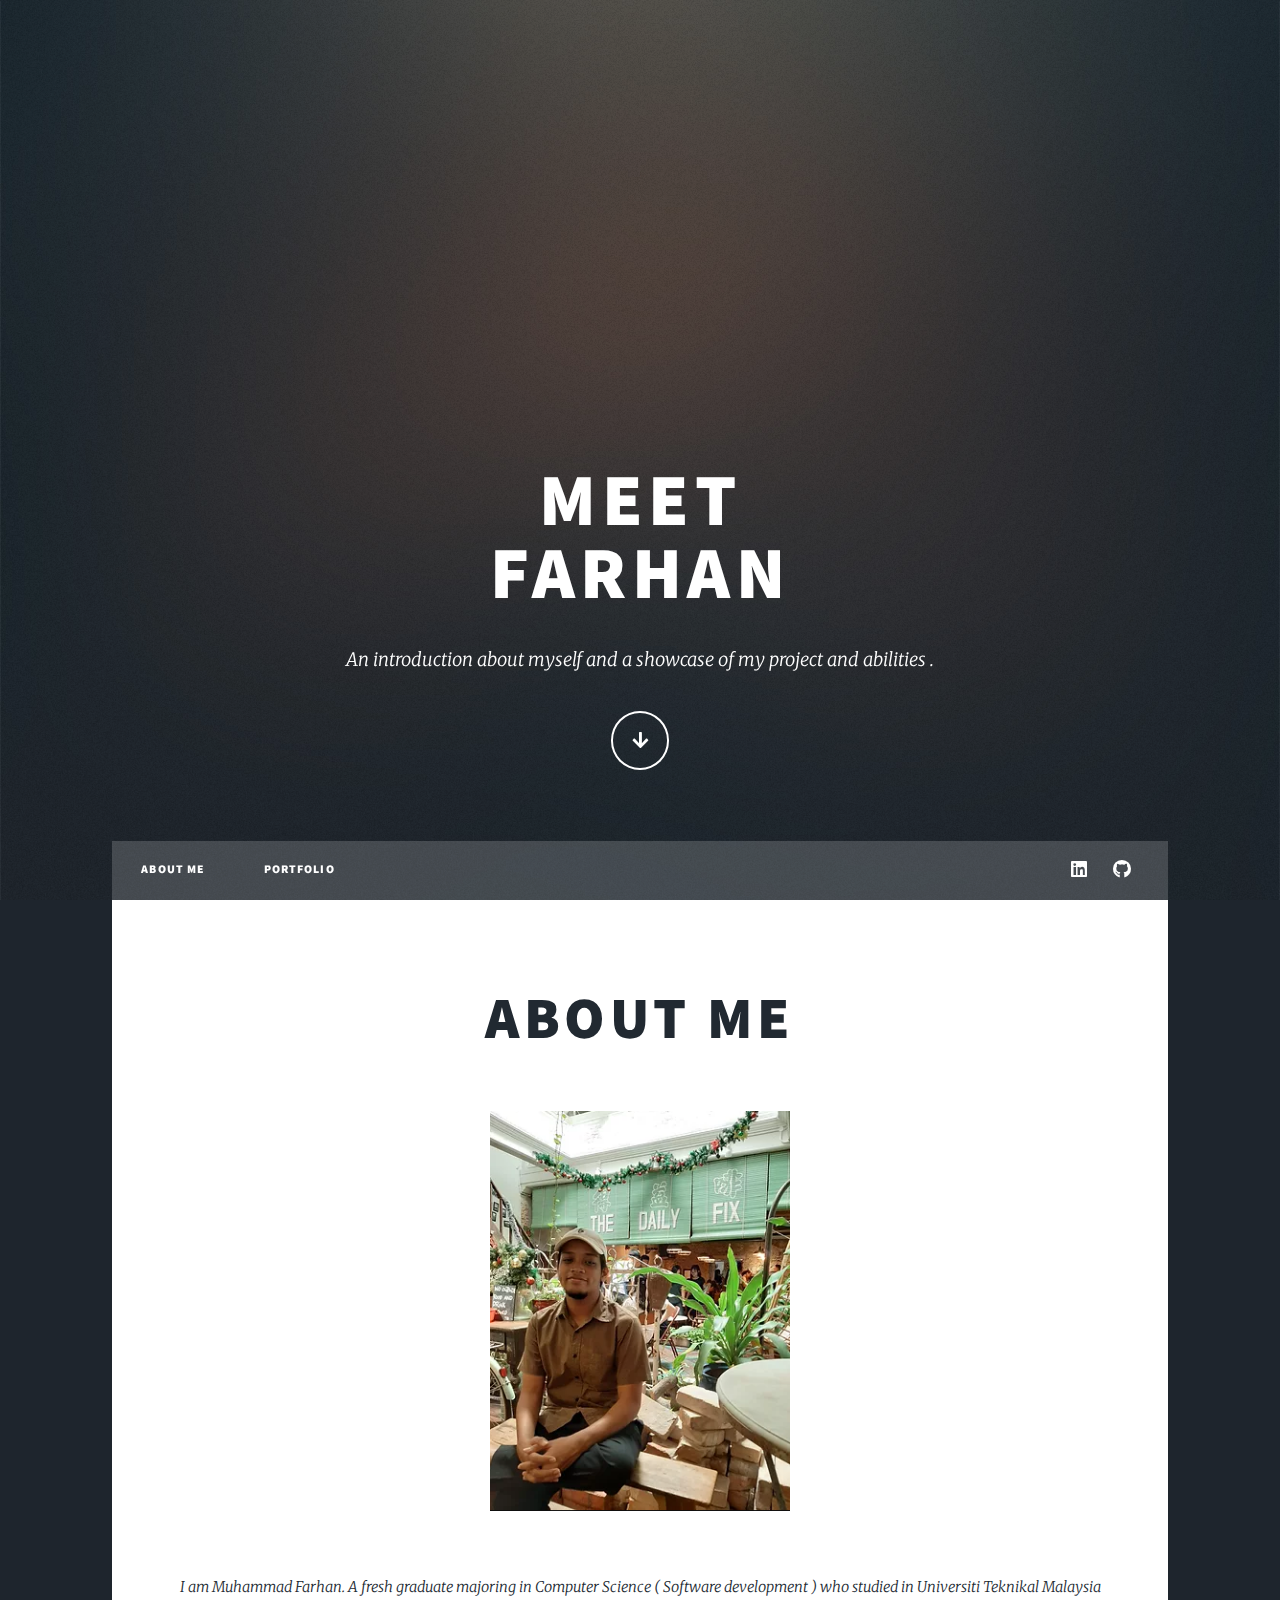
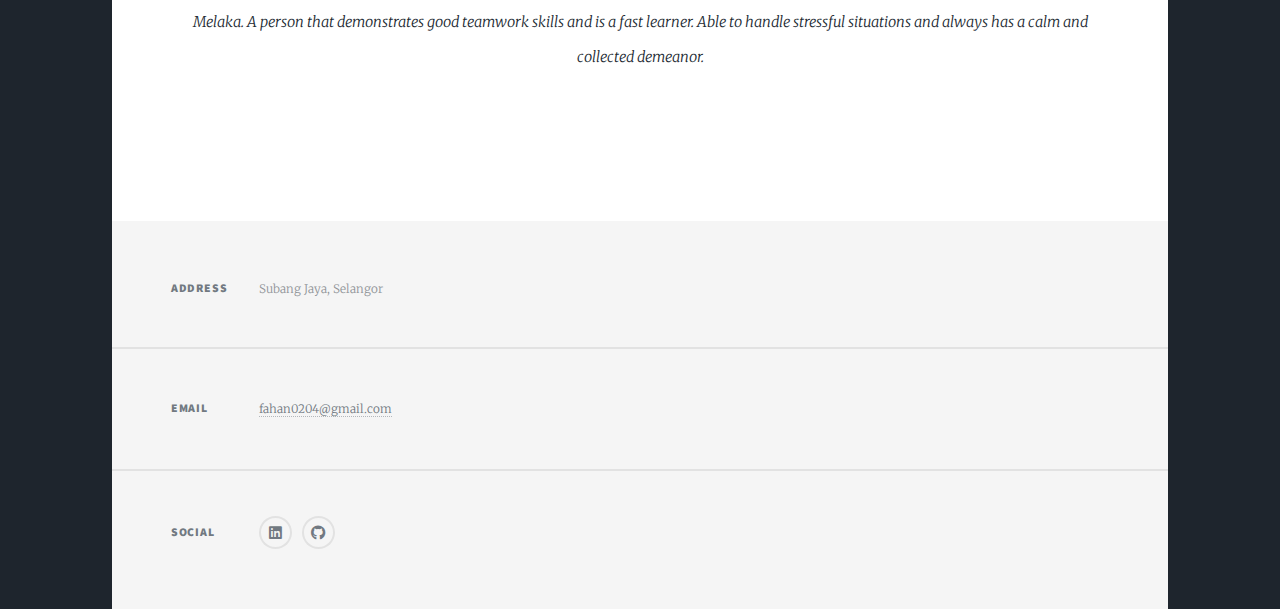
<file: index.html>
<!DOCTYPE HTML>
<!--
	Massively by HTML5 UP
	html5up.net | @ajlkn
	Free for personal and commercial use under the CCA 3.0 license (html5up.net/license)
-->
<html>
	<head>
		<title>Farhan Portfolio</title>
		<meta charset="utf-8" />
		<meta name="viewport" content="width=device-width, initial-scale=1, user-scalable=no" />
		<link rel="stylesheet" href="assets/css/main.css" />
		<noscript><link rel="stylesheet" href="assets/css/noscript.css" /></noscript>
	</head>
	<body class="is-preload">

		<!-- Wrapper -->
			<div id="wrapper" class="fade-in">

				<!-- Intro -->
					<div id="intro">
						<h1>Meet<br />
						Farhan</h1>
						<p> An introduction about myself and a showcase of my project and abilities </a>.</p>
						<ul class="actions">
							<li><a href="#header" class="button icon solid solo fa-arrow-down scrolly">Continue</a></li>
						</ul>
					</div>

				<!-- Header -->
					

				<!-- Nav -->
					<nav id="nav">
						<ul class="links">
							<li><a href="index.html">About me</a></li>
							<li><a href="portfolio.html">Portfolio</a></li>
							
						</ul>
						<ul class="icons">
							
							<li><a href="https://www.linkedin.com/in/muhammad-farhan-abu-bakar-095b35205/" class="icon brands fa-linkedin"><span class="label">Linkedin</span></a></li>
							<li><a href="https://github.com/Hann0204" class="icon brands fa-github"><span class="label">GitHub</span></a></li>
						</ul>
					</nav>

				<!-- Main -->
					<div id="main">

						<!-- Featured Post -->
							<article class="post featured">
								<header class="major">
									
									<h2><a href="#">About Me</a></h2>

									<a href="#" class="image main"><img src="images/farhan.png" alt="" style="width:300px;height:400px" class="center"  /></a>
									<p>I am Muhammad Farhan. A fresh graduate majoring in Computer Science ( Software development ) who studied in Universiti Teknikal Malaysia Melaka. A person that demonstrates good teamwork skills and is a fast learner. Able to handle stressful situations and always has a calm and collected demeanor.
								</header>
								
								<ul class="actions special">
									
								</ul>
							</article>
</section>

						<!-- Footer -->
							

					</div>
						<!-- Posts -->
							

						<!-- Footer -->
							

					

				<!-- Footer -->
					<footer id="footer">
						
						<section class="split contact">
							<section class="alt">
								<h3>Address</h3>
								<p>Subang Jaya, Selangor
								</p>
							</section>
							
							<section>
								<h3>Email</h3>
								<p><a href="#">fahan0204@gmail.com</a></p>
							</section>
							<section>
								<h3>Social</h3>
								<ul class="icons alt">
									
									<li><a href="https://www.linkedin.com/in/muhammad-farhan-abu-bakar-095b35205/" class="icon brands alt fa-linkedin"><span class="label">Linkedin</span></a></li>
									<li><a href="https://github.com/Hann0204" class="icon brands alt fa-github"><span class="label">GitHub</span></a></li>
								</ul>
							</section>
						</section>
					</footer>

				<!-- Copyright -->
					

			</div>

		<!-- Scripts -->
			<script src="assets/js/jquery.min.js"></script>
			<script src="assets/js/jquery.scrollex.min.js"></script>
			<script src="assets/js/jquery.scrolly.min.js"></script>
			<script src="assets/js/browser.min.js"></script>
			<script src="assets/js/breakpoints.min.js"></script>
			<script src="assets/js/util.js"></script>
			<script src="assets/js/main.js"></script>

	</body>
</html>
</file>
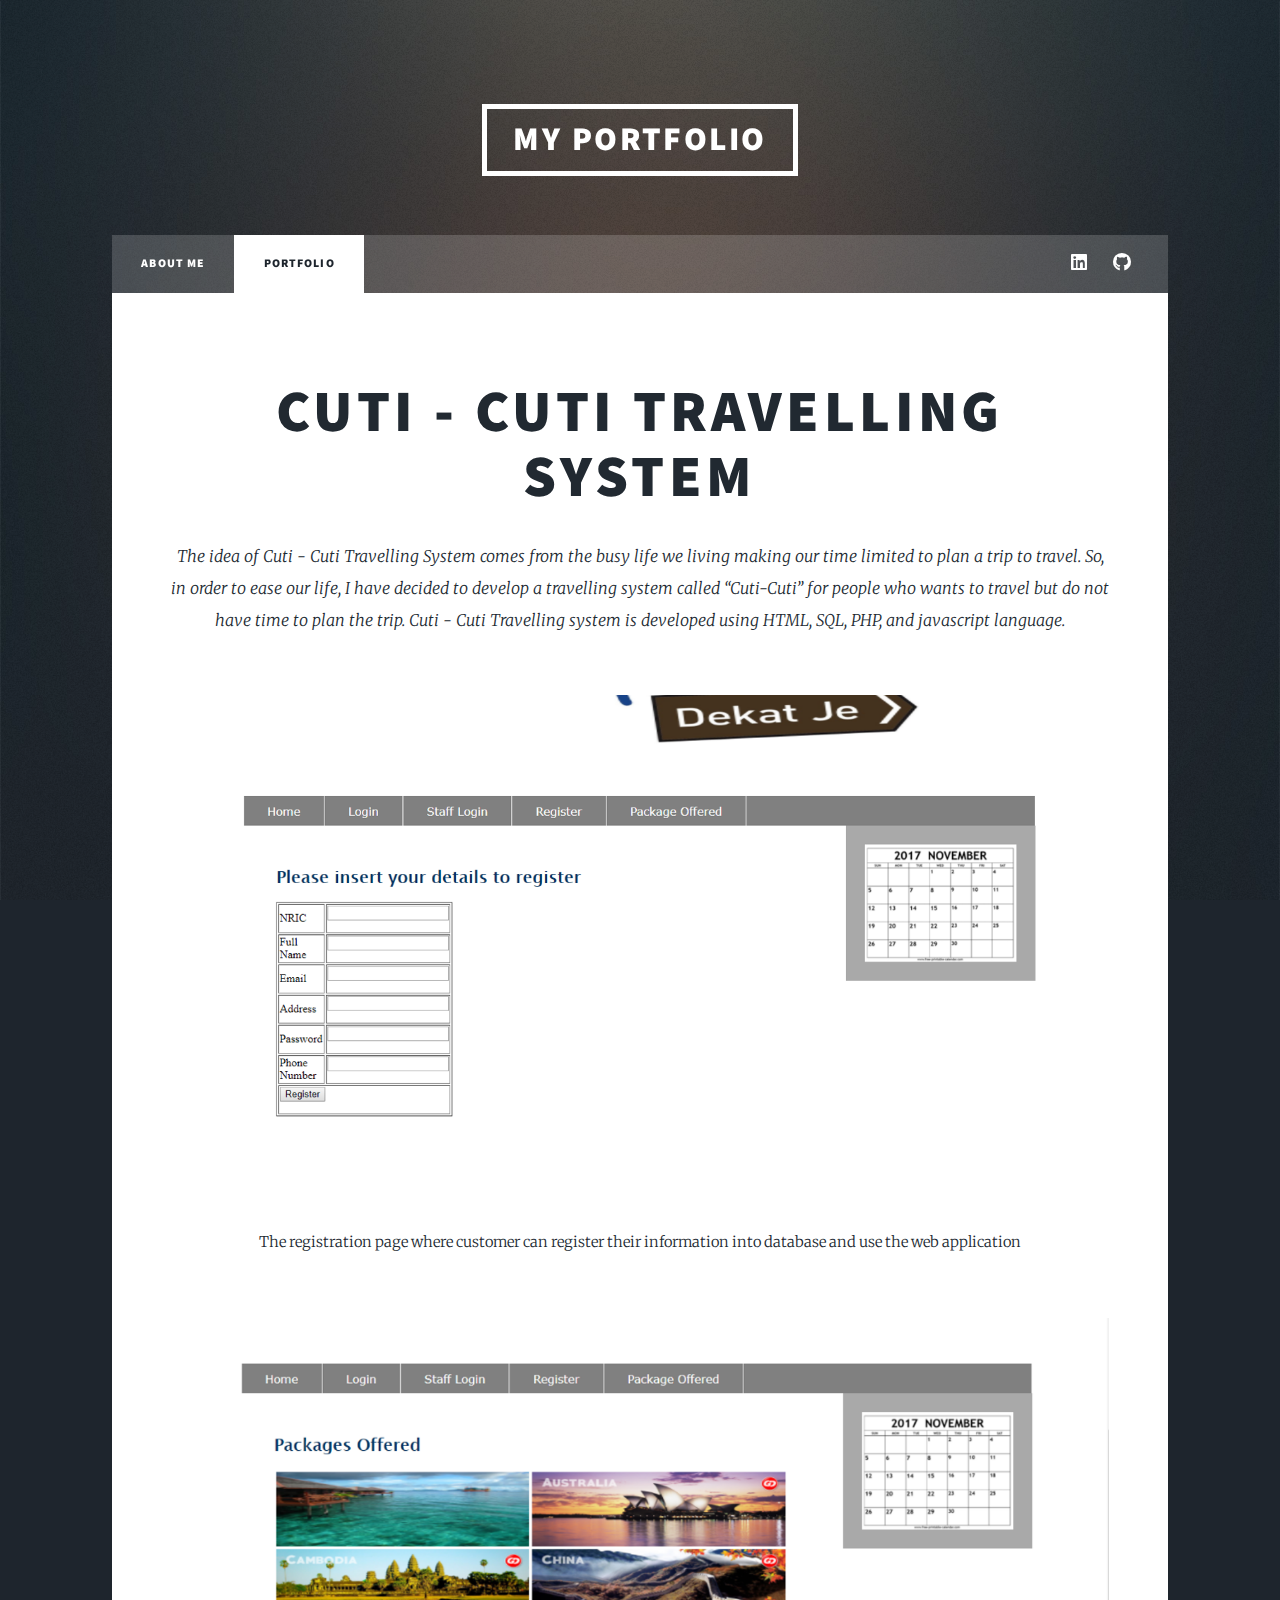
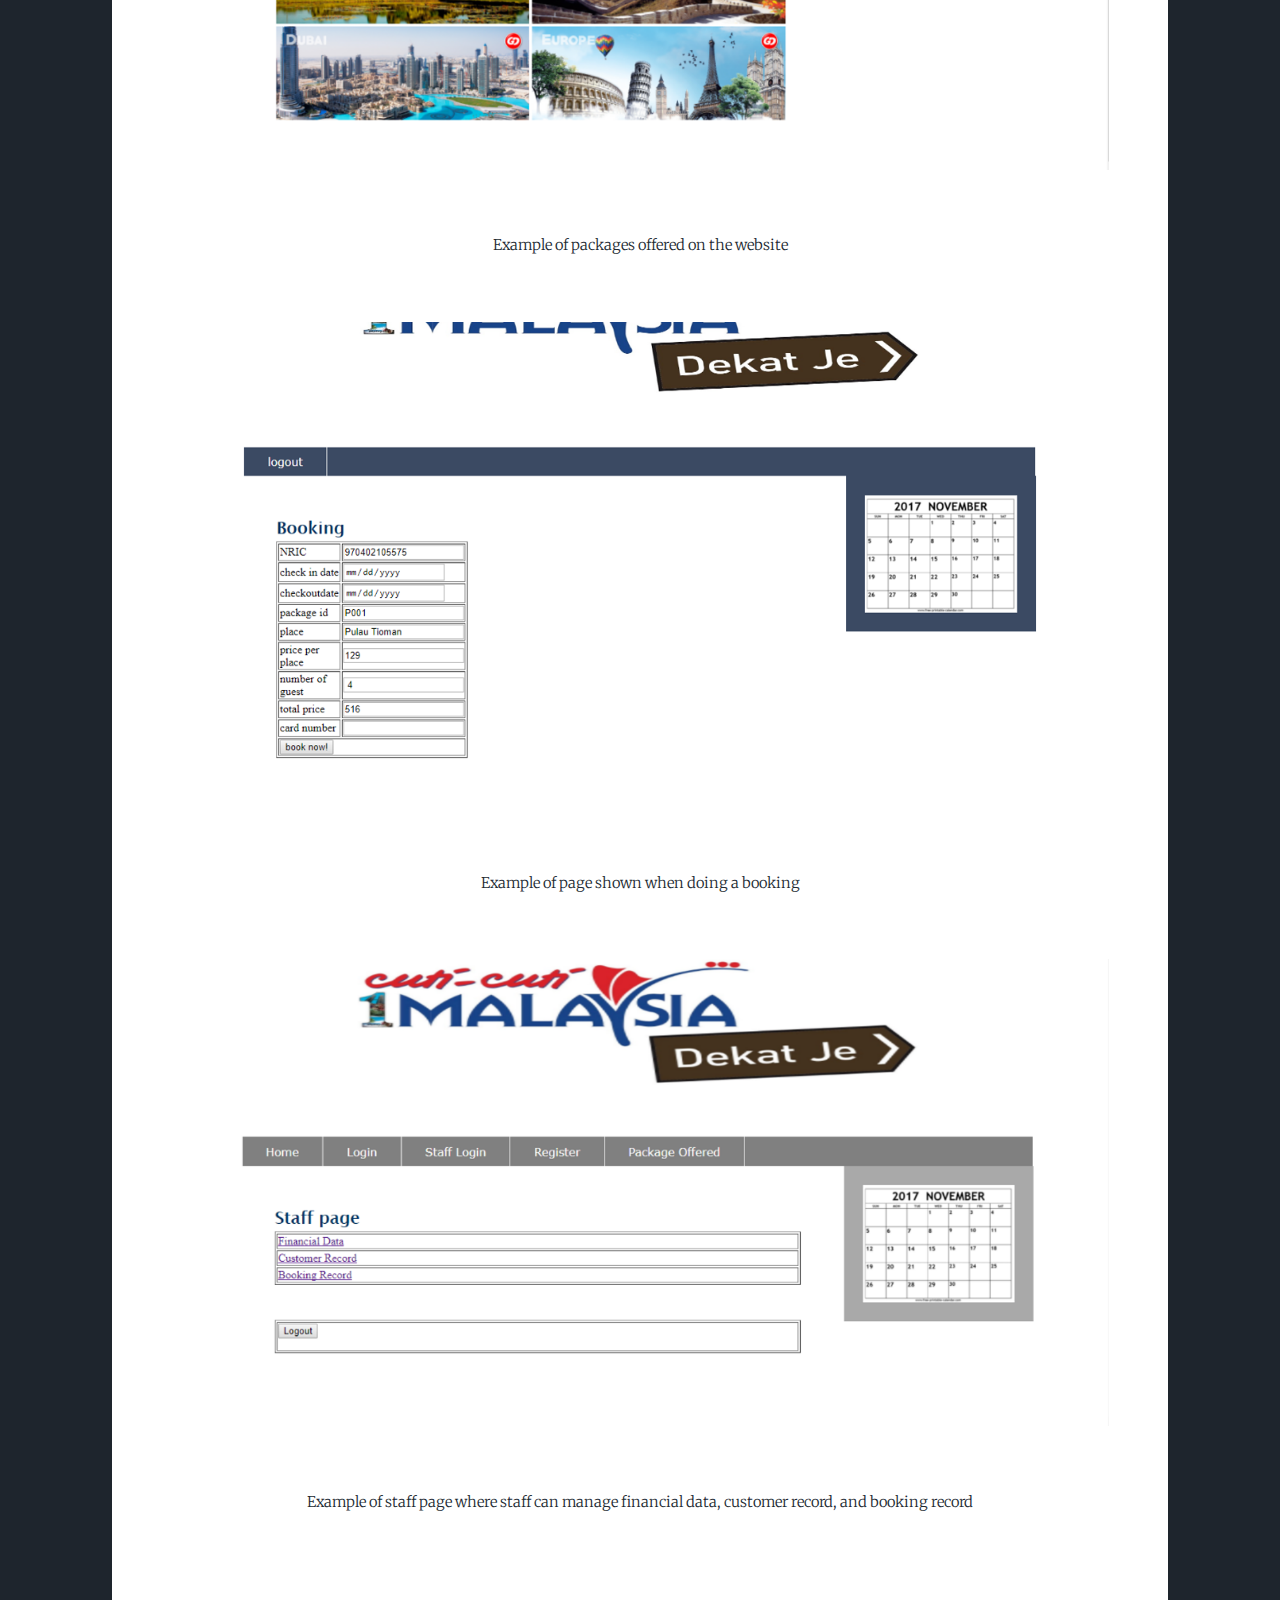
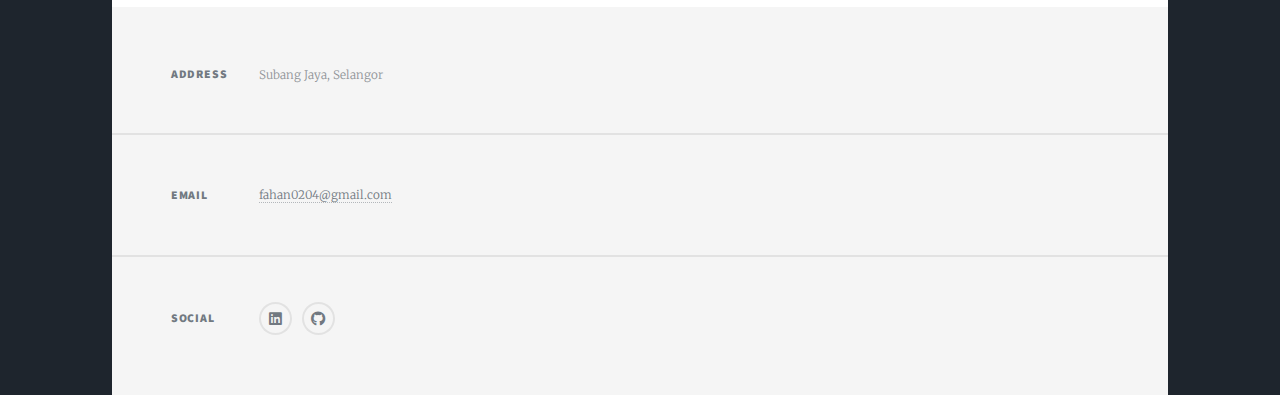
<file: cuti.html>
<!DOCTYPE HTML>
<!--
	Massively by HTML5 UP
	html5up.net | @ajlkn
	Free for personal and commercial use under the CCA 3.0 license (html5up.net/license)
-->
<html>
	<head>
		<title>Farhan Portfolio</title>
		<meta charset="utf-8" />
		<meta name="viewport" content="width=device-width, initial-scale=1, user-scalable=no" />
		<link rel="stylesheet" href="assets/css/main.css" />
		<noscript><link rel="stylesheet" href="assets/css/noscript.css" /></noscript>
	</head>
	<body class="is-preload">

		<!-- Wrapper -->
			<div id="wrapper">

				<!-- Header -->
					<header id="header">
						<a href="index.html" class="logo">My Portfolio</a>
					</header>

				<!-- Nav -->
					<nav id="nav">
						<ul class="links">
							<li><a href="index.html">About Me</a></li>
							<li class="active"><a href="portfolio.html">Portfolio</a></li>
							
						</ul>
						<ul class="icons">
							
							<li><a href="https://www.linkedin.com/in/muhammad-farhan-abu-bakar-095b35205/" class="icon brands fa-linkedin"><span class="label">Linkedin</span></a></li>
							<li><a href="https://github.com/Hann0204" class="icon brands fa-github"><span class="label">GitHub</span></a></li>
						</ul>
					</nav>

				<!-- Main -->
					<div id="main">

						<!-- Post -->
							<section class="post">
								<header class="major">
									
									<h1>Cuti - Cuti Travelling System
									</h1>
									<p>The idea of Cuti - Cuti Travelling System comes from the busy life we living making our time limited to plan a trip to travel. So, in order to ease our life, I have decided to develop a travelling system called “Cuti-Cuti” for people who wants to travel but do not have time to plan the trip. Cuti - Cuti Travelling system is developed using HTML, SQL, PHP, and javascript language.</p>


								</header>
								<div class="image main"><img src="images/cuti2.png" width="auto" height="auto" alt=""  /></div>

								<p> <center> The registration page where customer can register their information into database and use the web application </p>

									<div class="image main"><img src="images/cuti4.png" alt="" /></div>

									<p> <center> Example of packages offered on the website </p>

 								<div class="image main"><img src="images/cuti3.png" alt="" /></div>

									<p> <center> Example of page shown when doing a booking  </p>

										<div class="image main"><img src="images/cuti5.png" alt="" /></div>

									<p> <center> Example of staff page where staff can manage financial data, customer record, and booking record </p>

										
								
							</section>

					</div>

				<!-- Footer -->
					<footer id="footer">
						
						<section class="split contact">
							<section class="alt">
								<h3>Address</h3>
								<p>Subang Jaya, Selangor
								</p>
							</section>
							
							<section>
								<h3>Email</h3>
								<p><a href="#">fahan0204@gmail.com</a></p>
							</section>
							<section>
								<h3>Social</h3>
								<ul class="icons alt">
									
									<li><a href="https://www.linkedin.com/in/muhammad-farhan-abu-bakar-095b35205/" class="icon brands alt fa-linkedin"><span class="label">Linkedin</span></a></li>
									<li><a href="https://github.com/Hann0204" class="icon brands alt fa-github"><span class="label">GitHub</span></a></li>
								</ul>
							</section>
						</section>
					</footer>

				<!-- Copyright -->
					

			</div>

		<!-- Scripts -->
			<script src="assets/js/jquery.min.js"></script>
			<script src="assets/js/jquery.scrollex.min.js"></script>
			<script src="assets/js/jquery.scrolly.min.js"></script>
			<script src="assets/js/browser.min.js"></script>
			<script src="assets/js/breakpoints.min.js"></script>
			<script src="assets/js/util.js"></script>
			<script src="assets/js/main.js"></script>

	</body>
</html>
</file>
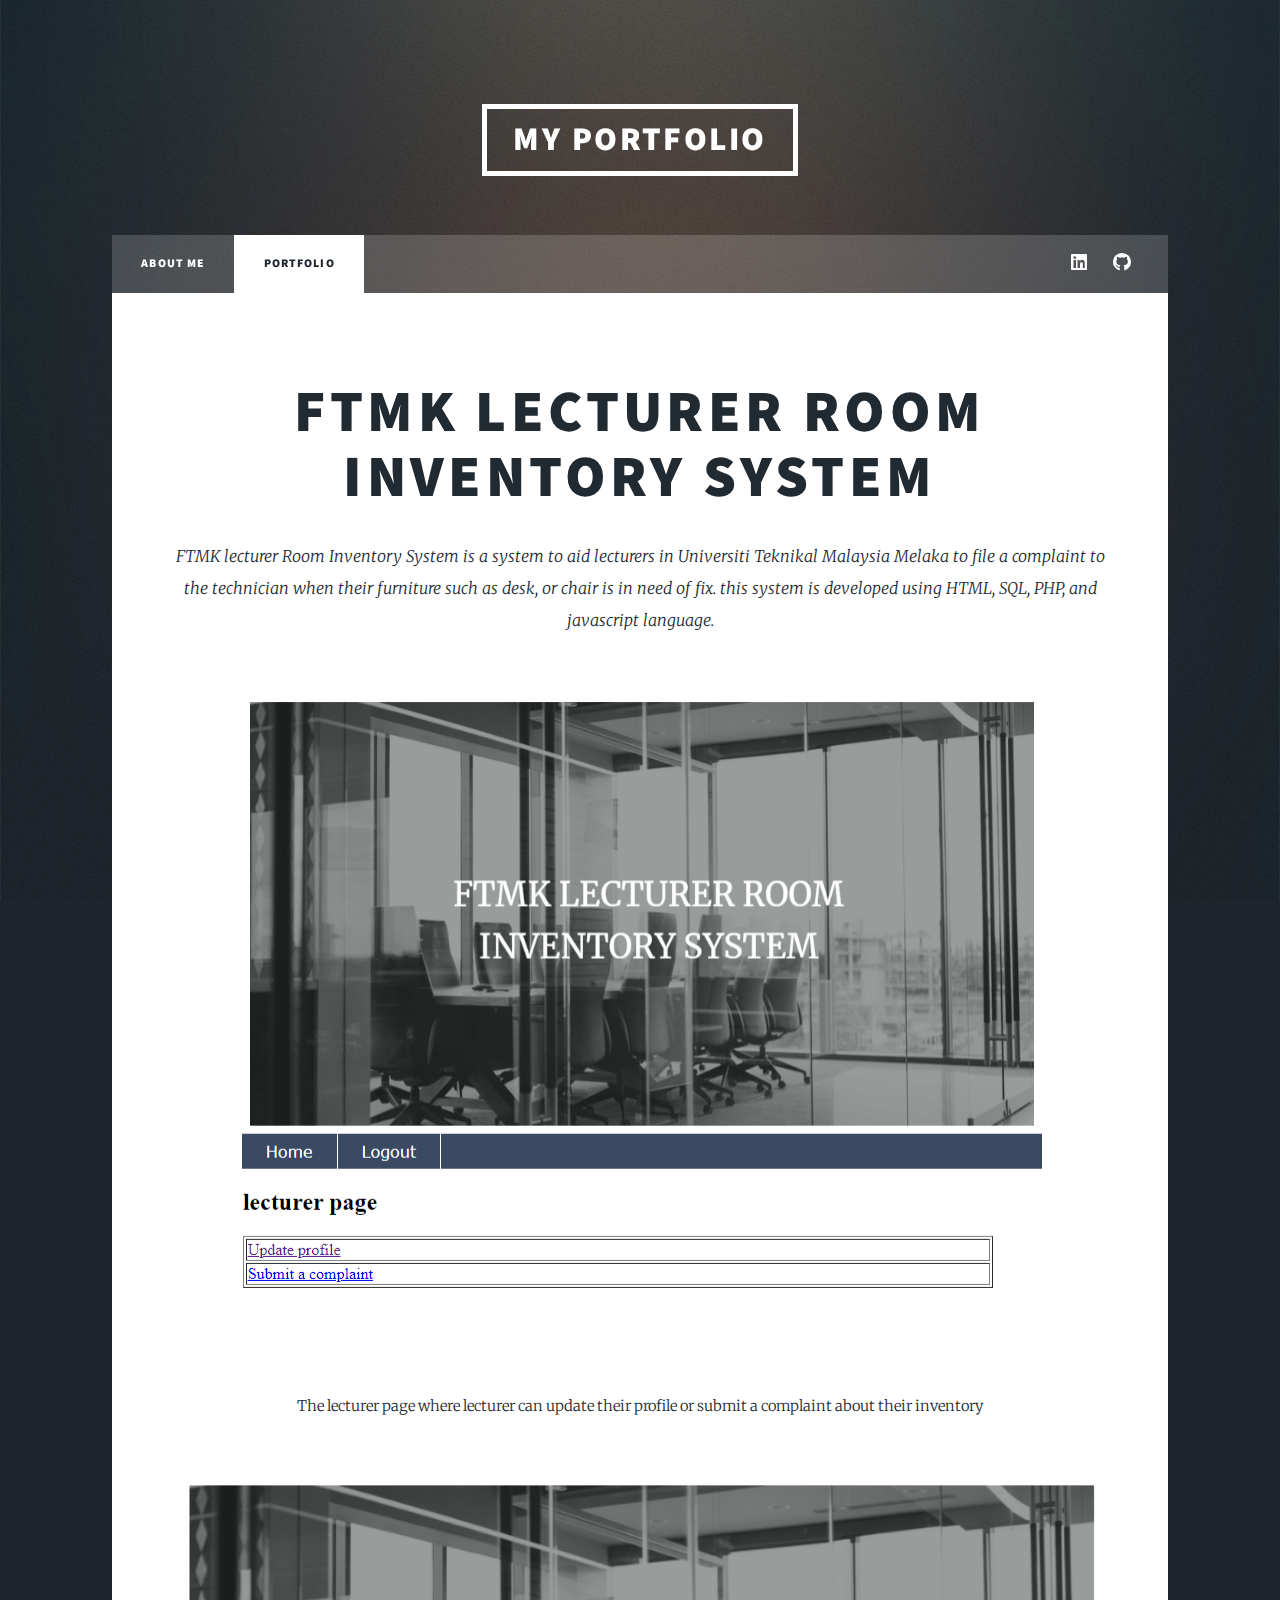
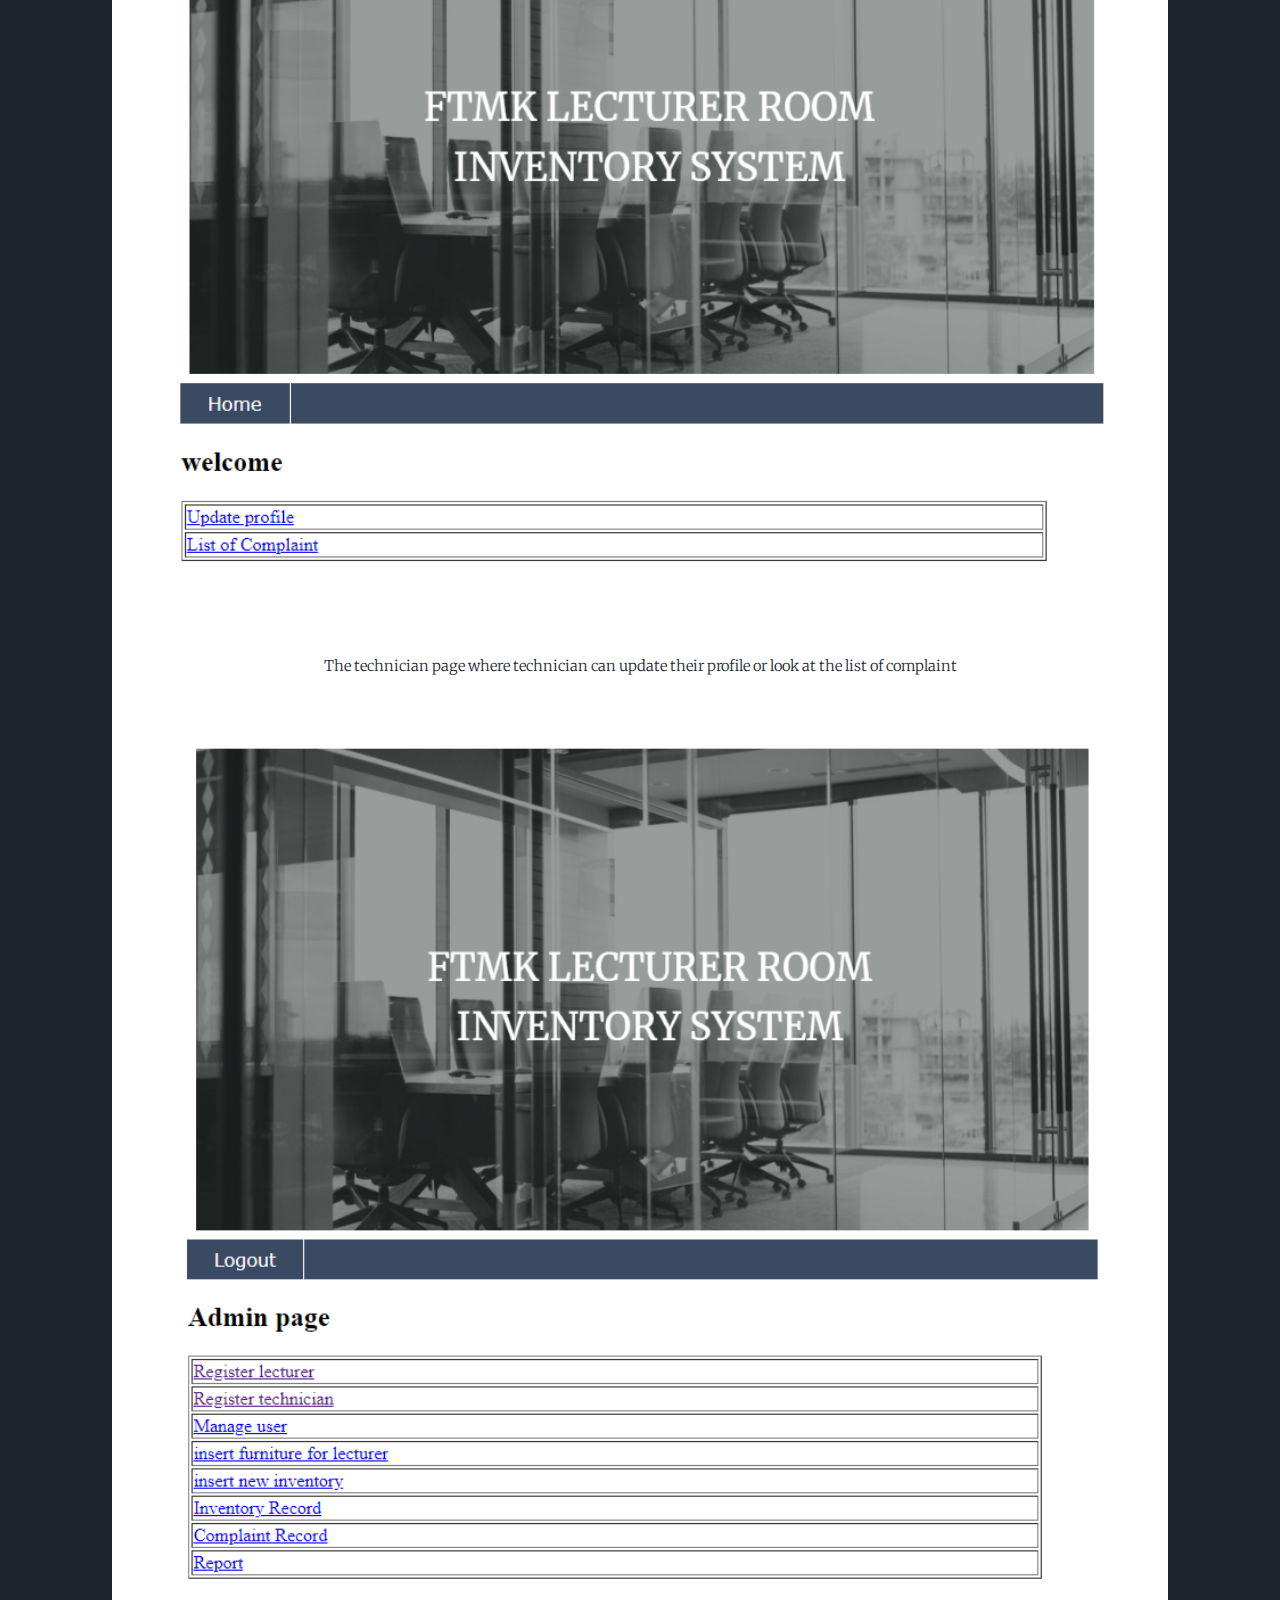
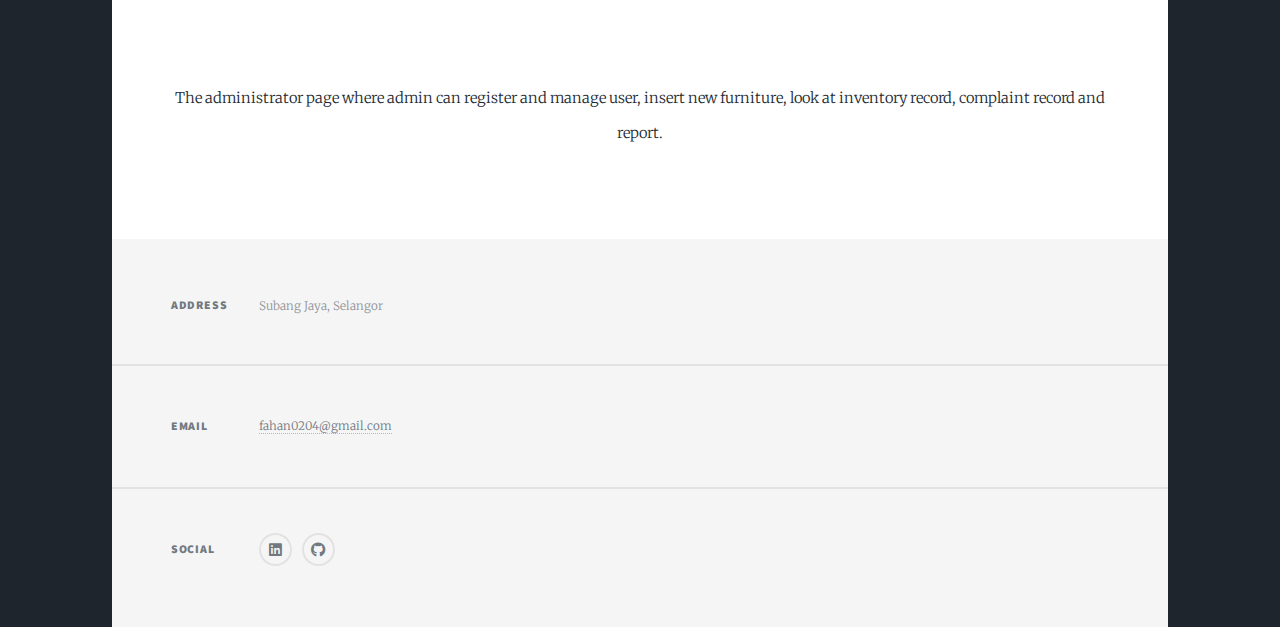
<file: inven.html>
<!DOCTYPE HTML>
<!--
	Massively by HTML5 UP
	html5up.net | @ajlkn
	Free for personal and commercial use under the CCA 3.0 license (html5up.net/license)
-->
<html>
	<head>
		<title>Farhan Portfolio</title>
		<meta charset="utf-8" />
		<meta name="viewport" content="width=device-width, initial-scale=1, user-scalable=no" />
		<link rel="stylesheet" href="assets/css/main.css" />
		<noscript><link rel="stylesheet" href="assets/css/noscript.css" /></noscript>
	</head>
	<body class="is-preload">

		<!-- Wrapper -->
			<div id="wrapper">

				<!-- Header -->
					<header id="header">
						<a href="index.html" class="logo">My Portfolio</a>
					</header>

				<!-- Nav -->
					<nav id="nav">
						<ul class="links">
							<li><a href="index.html">About Me</a></li>
							<li class="active"><a href="portfolio.html">Portfolio</a></li>
							
						</ul>
						<ul class="icons">
							
							<li><a href="https://www.linkedin.com/in/muhammad-farhan-abu-bakar-095b35205/" class="icon brands fa-linkedin"><span class="label">Linkedin</span></a></li>
							<li><a href="https://github.com/Hann0204" class="icon brands fa-github"><span class="label">GitHub</span></a></li>
						</ul>
					</nav>

				<!-- Main -->
					<div id="main">

						<!-- Post -->
							<section class="post">
								<header class="major">
									
									<h1>FTMK lecturer Room Inventory System
									</h1>
									<p>FTMK lecturer Room Inventory System is a system to aid lecturers in Universiti Teknikal Malaysia Melaka to file a complaint to the technician when their furniture such as desk, or chair is in need of fix. this system is developed using HTML, SQL, PHP, and javascript language.</p>


								</header>
								<div class="image main"><img src="images/inven2.png" width="auto" height="auto" alt=""  /></div>

								<p> <center> The lecturer page where lecturer can update their profile or submit a complaint about their inventory </p>

									<div class="image main"><img src="images/inven3.png" alt="" /></div>

									<p> <center> The technician page where technician can update their profile or look at the list of complaint </p>

 								<div class="image main"><img src="images/inven4.png" alt="" /></div>

									<p> <center> The administrator page where admin can register and manage user, insert new furniture, look at inventory record, complaint record and report.  </p>

										
										
								
							</section>

					</div>

				<!-- Footer -->
					<footer id="footer">
						
						<section class="split contact">
							<section class="alt">
								<h3>Address</h3>
								<p>Subang Jaya, Selangor
								</p>
							</section>
							
							<section>
								<h3>Email</h3>
								<p><a href="#">fahan0204@gmail.com</a></p>
							</section>
							<section>
								<h3>Social</h3>
								<ul class="icons alt">
									
									<li><a href="https://www.linkedin.com/in/muhammad-farhan-abu-bakar-095b35205/" class="icon brands alt fa-linkedin"><span class="label">Linkedin</span></a></li>
									<li><a href="https://github.com/Hann0204" class="icon brands alt fa-github"><span class="label">GitHub</span></a></li>
								</ul>
							</section>
						</section>
					</footer>

				<!-- Copyright -->
					

			</div>

		<!-- Scripts -->
			<script src="assets/js/jquery.min.js"></script>
			<script src="assets/js/jquery.scrollex.min.js"></script>
			<script src="assets/js/jquery.scrolly.min.js"></script>
			<script src="assets/js/browser.min.js"></script>
			<script src="assets/js/breakpoints.min.js"></script>
			<script src="assets/js/util.js"></script>
			<script src="assets/js/main.js"></script>

	</body>
</html>
</file>
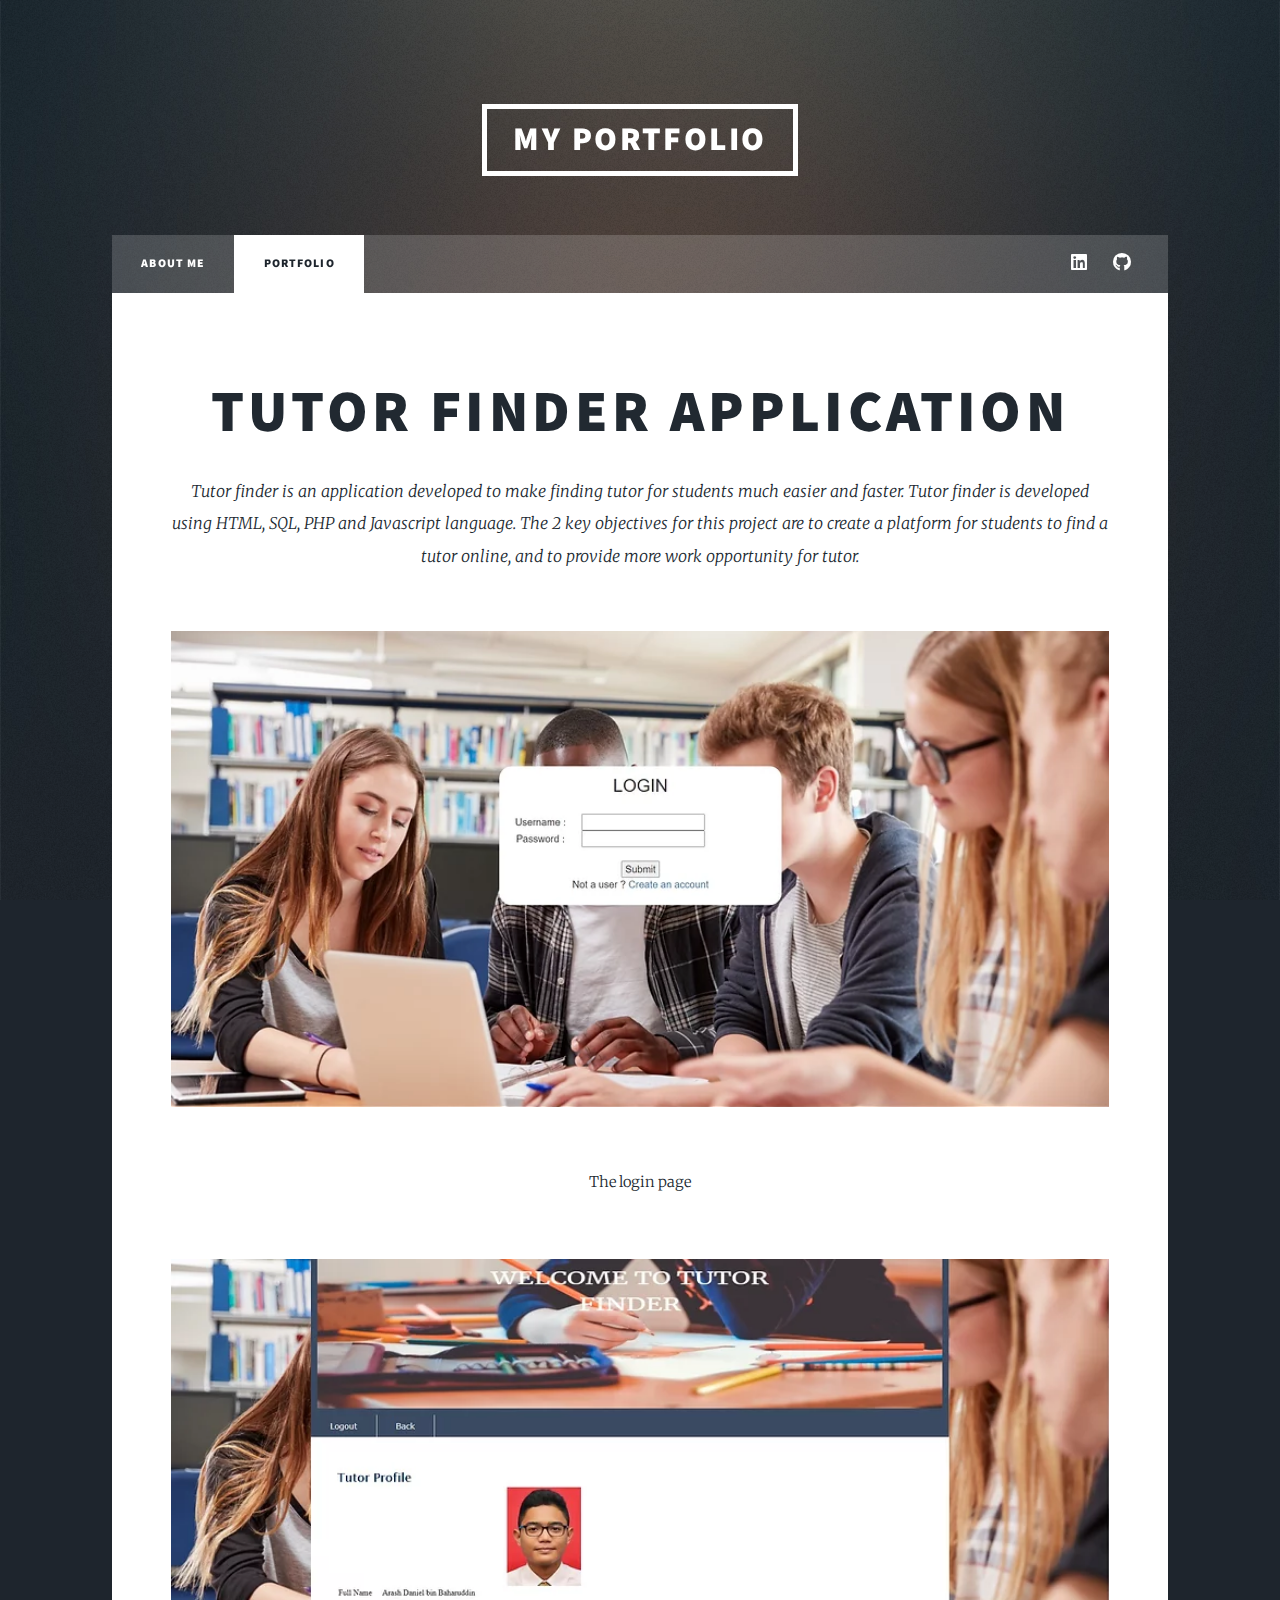
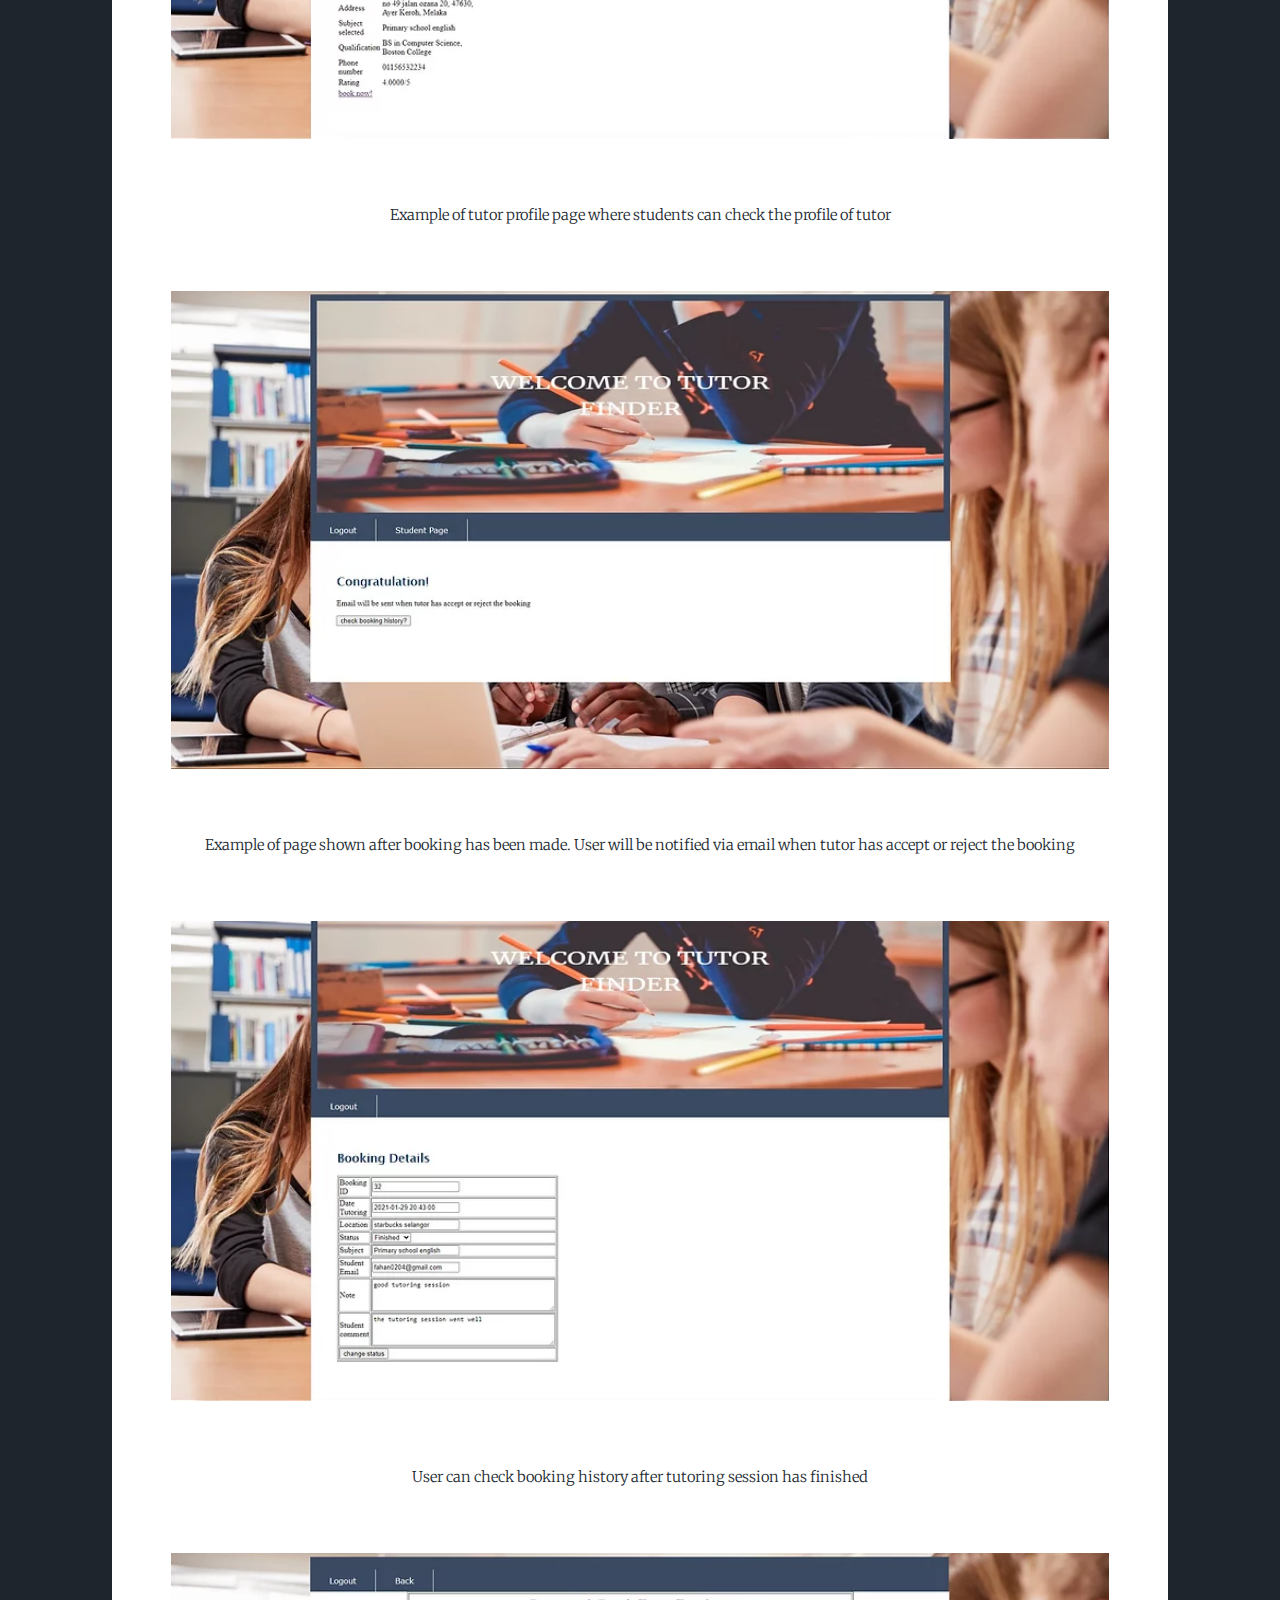
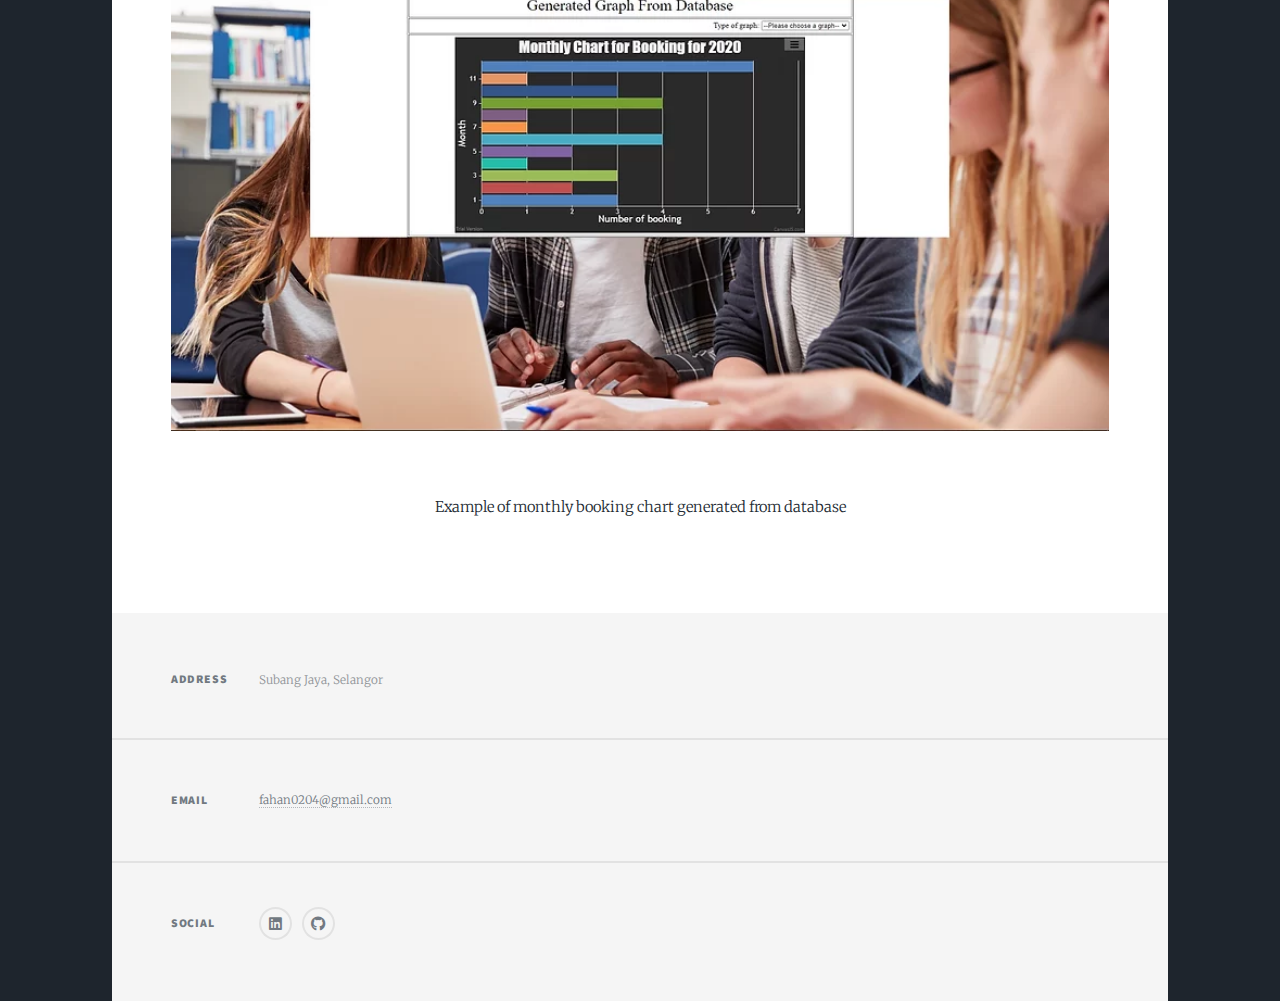
<file: inventory.html>
<!DOCTYPE HTML>
<!--
	Massively by HTML5 UP
	html5up.net | @ajlkn
	Free for personal and commercial use under the CCA 3.0 license (html5up.net/license)
-->
<html>
	<head>
		<title>Farhan Portfolio</title>
		<meta charset="utf-8" />
		<meta name="viewport" content="width=device-width, initial-scale=1, user-scalable=no" />
		<link rel="stylesheet" href="assets/css/main.css" />
		<noscript><link rel="stylesheet" href="assets/css/noscript.css" /></noscript>
	</head>
	<body class="is-preload">

		<!-- Wrapper -->
			<div id="wrapper">

				<!-- Header -->
					<header id="header">
						<a href="index.html" class="logo">My Portfolio</a>
					</header>

				<!-- Nav -->
					<nav id="nav">
						<ul class="links">
							<li><a href="index.html">About Me</a></li>
							<li class="active"><a href="portfolio.html">Portfolio</a></li>
							
						</ul>
						<ul class="icons">
							
							<li><a href="https://www.linkedin.com/in/muhammad-farhan-abu-bakar-095b35205/" class="icon brands fa-linkedin"><span class="label">Linkedin</span></a></li>
							<li><a href="https://github.com/Hann0204" class="icon brands fa-github"><span class="label">GitHub</span></a></li>
						</ul>
					</nav>

				<!-- Main -->
					<div id="main">

						<!-- Post -->
							<section class="post">
								<header class="major">
									
									<h1>Tutor Finder Application
									</h1>
									<p>Tutor finder is an application developed to make finding tutor for students much easier and faster. Tutor finder is developed using HTML, SQL, PHP and Javascript language. The 2 key objectives for this project are to create a platform for students to find a tutor online, and to provide more work opportunity for tutor.</p>


								</header>
								<div class="image main"><img src="images/tutor1.png" alt=""  /></div>

								<p> <center> The login page </p>

									<div class="image main"><img src="images/tutor2.png" alt="" /></div>

									<p> <center> Example of tutor profile page where students can check the profile of tutor </p>

 								<div class="image main"><img src="images/tutor3.png" alt="" /></div>

									<p> <center> Example of page shown after booking has been made. User will be notified via email when tutor has accept or reject the booking </p>

										<div class="image main"><img src="images/tutor4.png" alt="" /></div>

									<p> <center> User can check booking history after tutoring session has finished </p>

										<div class="image main"><img src="images/tutor5.png" alt="" /></div>

									<p> <center> Example of monthly booking chart generated from database </p>
								
							</section>

					</div>

				<!-- Footer -->
					<footer id="footer">
						
						<section class="split contact">
							<section class="alt">
								<h3>Address</h3>
								<p>Subang Jaya, Selangor
								</p>
							</section>
							
							<section>
								<h3>Email</h3>
								<p><a href="#">fahan0204@gmail.com</a></p>
							</section>
							<section>
								<h3>Social</h3>
								<ul class="icons alt">
									
									<li><a href="https://www.linkedin.com/in/muhammad-farhan-abu-bakar-095b35205/" class="icon brands alt fa-linkedin"><span class="label">Linkedin</span></a></li>
									<li><a href="https://github.com/Hann0204" class="icon brands alt fa-github"><span class="label">GitHub</span></a></li>
								</ul>
							</section>
						</section>
					</footer>

				<!-- Copyright -->
					

			</div>

		<!-- Scripts -->
			<script src="assets/js/jquery.min.js"></script>
			<script src="assets/js/jquery.scrollex.min.js"></script>
			<script src="assets/js/jquery.scrolly.min.js"></script>
			<script src="assets/js/browser.min.js"></script>
			<script src="assets/js/breakpoints.min.js"></script>
			<script src="assets/js/util.js"></script>
			<script src="assets/js/main.js"></script>

	</body>
</html>
</file>
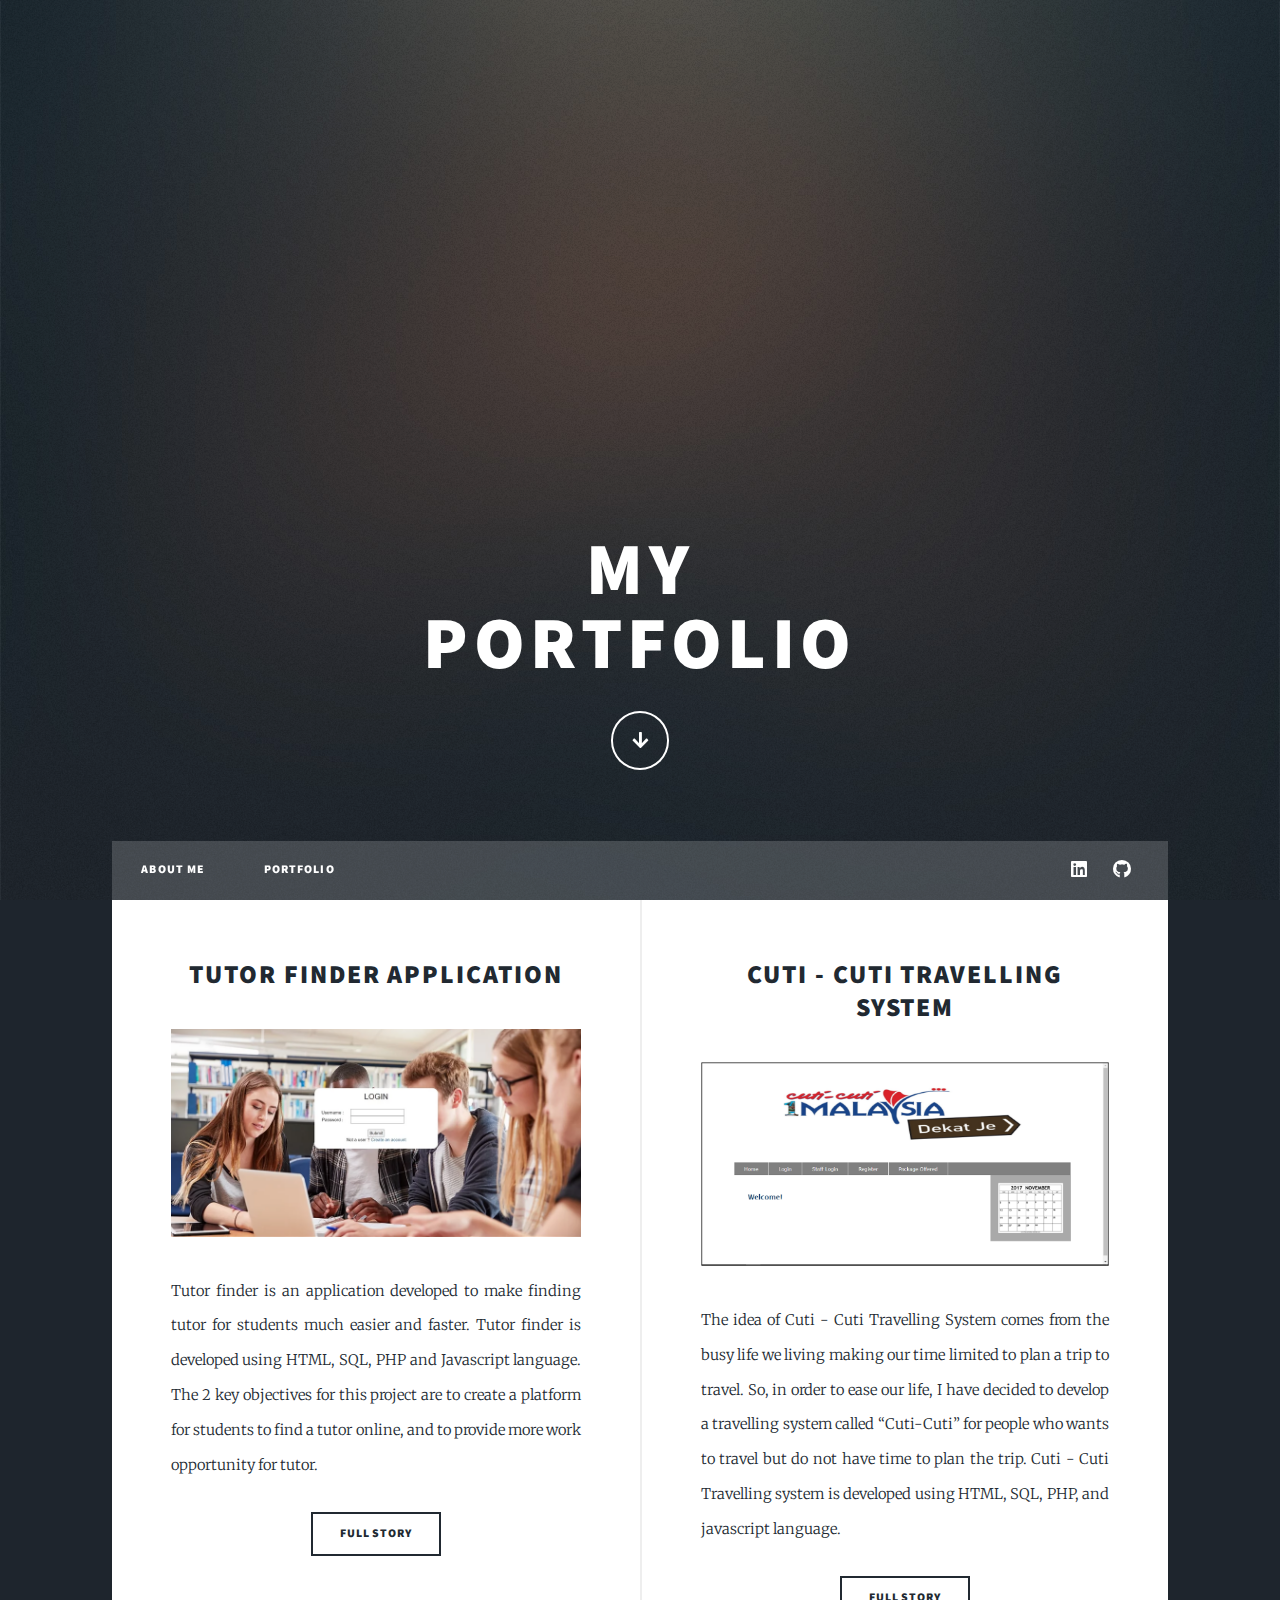
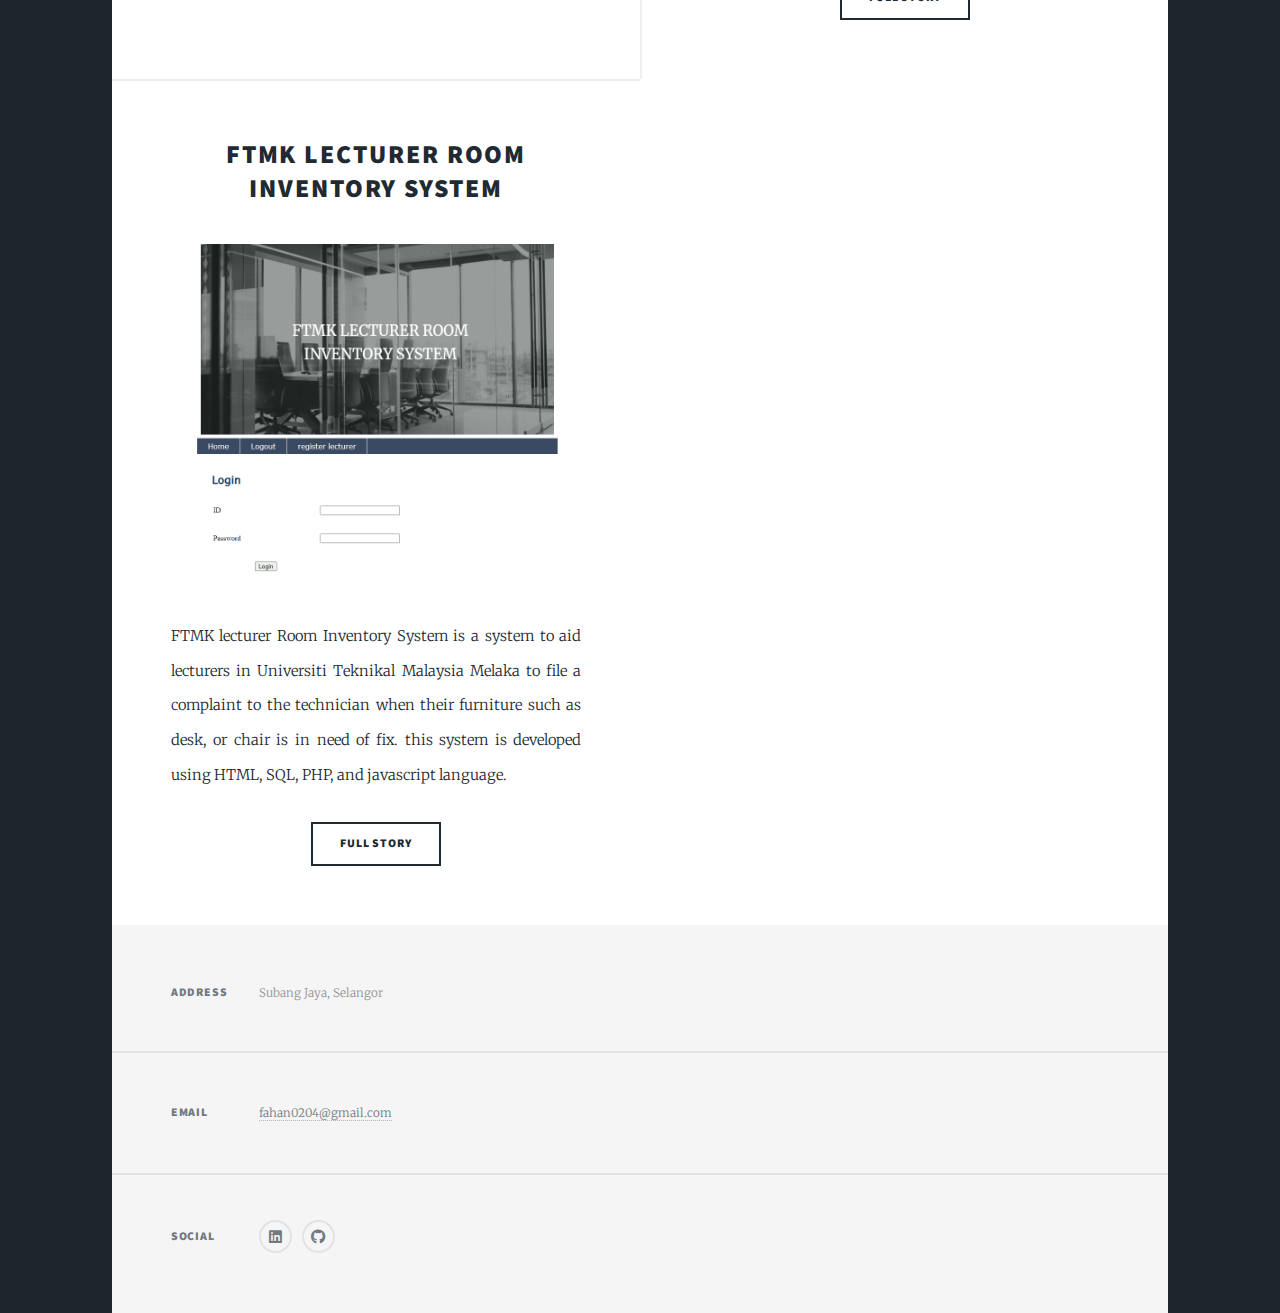
<file: portfolio.html>
<!DOCTYPE HTML>
<!--
	Massively by HTML5 UP
	html5up.net | @ajlkn
	Free for personal and commercial use under the CCA 3.0 license (html5up.net/license)
-->
<html>
	<head>
		<title>Farhan Portfolio</title>
		<meta charset="utf-8" />
		<meta name="viewport" content="width=device-width, initial-scale=1, user-scalable=no" />
		<link rel="stylesheet" href="assets/css/main.css" />
		<noscript><link rel="stylesheet" href="assets/css/noscript.css" /></noscript>
	</head>
	<body class="is-preload">

		<!-- Wrapper -->
			<div id="wrapper" class="fade-in">

				<!-- Intro -->
					<div id="intro">
						<h1>My<br />
						Portfolio</h1>
						
						<ul class="actions">
							<li><a href="#header" class="button icon solid solo fa-arrow-down scrolly">Continue</a></li>
						</ul>
					</div>

				<!-- Header -->
					

				<!-- Nav -->
					<nav id="nav">
						<ul class="links">
							<li><a href="index.html">About me</a></li>
							<li><a href="portfolio.html">Portfolio</a></li>
							
						</ul>
						<ul class="icons">
							
							<li><a href="https://www.linkedin.com/in/muhammad-farhan-abu-bakar-095b35205/" class="icon brands fa-linkedin"><span class="label">Linkedin</span></a></li>
							<li><a href="https://github.com/Hann0204" class="icon brands fa-github"><span class="label">GitHub</span></a></li>
						</ul>
					</nav>

				<!-- Main -->
					<div id="main">

						<!-- Featured Post -->
							
								
								
								

						<!-- Posts -->
							<section class="posts">
								<article>
									<header>
										
										<h2><a href="tutorfinder.html">Tutor Finder Application<br />
										</a></h2>
									</header>
									<a href="tutorfinder.html" class="image fit"><img src="images/tutor1.png" alt="" /></a>
									<p>Tutor finder is an application developed to make finding tutor for students much easier and faster. Tutor finder is developed using HTML, SQL, PHP and Javascript language. The 2 key objectives for this project are to create a platform for students to find a tutor online, and to provide more work opportunity for tutor.</p>
									<ul class="actions special">
										<li><a href="tutorfinder.html" class="button">Full Story</a></li>
									</ul>
								</article>
								<article>
									<header>
										
										<h2><a href="cuti.html">Cuti - Cuti Travelling System</a></h2>
									</header>
									<a href="cuti.html" class="image fit"><img src="images/cuti1.png" alt="" /></a>
									<p>The idea of Cuti - Cuti Travelling System comes from the busy life we living making our time limited to plan a trip to travel. So, in order to ease our life, I have decided to develop a travelling system called “Cuti-Cuti” for people who wants to travel but do not have time to plan the trip. Cuti - Cuti Travelling system is developed using HTML, SQL, PHP, and javascript language. </p>
									<ul class="actions special">
										<li><a href="cuti.html" class="button">Full Story</a></li>
									</ul>
								</article>
								<article>
									<header>
										
										<h2><a href="inven.html">FTMK Lecturer room Inventory System</a></h2>
									</header>
									<a href="inven.html" class="image fit"><img src="images/inven1.png" alt="" /></a>
									<p>FTMK lecturer Room Inventory System is a system to aid lecturers in Universiti Teknikal Malaysia Melaka to file a complaint to the technician when their furniture such as desk, or chair is in need of fix. this system is developed using HTML, SQL, PHP, and javascript language.  </p>
									<ul class="actions special">
										<li><a href="inven.html" class="button">Full Story</a></li>
									</ul>
								</article>
								
							</section>

						<!-- Footer -->
							

					</div>

				<!-- Footer -->
					<footer id="footer">
						
						<section class="split contact">
							<section class="alt">
								<h3>Address</h3>
								<p>Subang Jaya, Selangor
								</p>
							</section>
							
							<section>
								<h3>Email</h3>
								<p><a href="#">fahan0204@gmail.com</a></p>
							</section>
							<section>
								<h3>Social</h3>
								<ul class="icons alt">
									
									<li><a href="https://www.linkedin.com/in/muhammad-farhan-abu-bakar-095b35205/" class="icon brands alt fa-linkedin"><span class="label">Linkedin</span></a></li>
									<li><a href="https://github.com/Hann0204" class="icon brands alt fa-github"><span class="label">GitHub</span></a></li>
								</ul>
							</section>
						</section>
					</footer>

				<!-- Copyright -->
					

			</div>

		<!-- Scripts -->
			<script src="assets/js/jquery.min.js"></script>
			<script src="assets/js/jquery.scrollex.min.js"></script>
			<script src="assets/js/jquery.scrolly.min.js"></script>
			<script src="assets/js/browser.min.js"></script>
			<script src="assets/js/breakpoints.min.js"></script>
			<script src="assets/js/util.js"></script>
			<script src="assets/js/main.js"></script>

	</body>
</html>
</file>
<file: assets/css/main.css>
@import url(fontawesome-all.min.css);
@import url("https://fonts.googleapis.com/css?family=Merriweather:300,700,300italic,700italic|Source+Sans+Pro:900");

/*
	Massively by HTML5 UP
	html5up.net | @ajlkn
	Free for personal and commercial use under the CCA 3.0 license (html5up.net/license)
*/

html, body, div, span, applet, object,
iframe, h1, h2, h3, h4, h5, h6, p, blockquote,
pre, a, abbr, acronym, address, big, cite,
code, del, dfn, em, img, ins, kbd, q, s, samp,
small, strike, strong, sub, sup, tt, var, b,
u, i, center, dl, dt, dd, ol, ul, li, fieldset,
form, label, legend, table, caption, tbody,
tfoot, thead, tr, th, td, article, aside,
canvas, details, embed, figure, figcaption,
footer, header, hgroup, menu, nav, output, ruby,
section, summary, time, mark, audio, video {
	margin: 0;
	padding: 0;
	border: 0;
	font-size: 100%;
	font: inherit;
	vertical-align: baseline;}

article, aside, details, figcaption, figure,
footer, header, hgroup, menu, nav, section {
	display: block;}

body {
	line-height: 1;
}

ol, ul {
	list-style: none;
}

blockquote, q {
	quotes: none;
}

	blockquote:before, blockquote:after, q:before, q:after {
		content: '';
		content: none;
	}

table {
	border-collapse: collapse;
	border-spacing: 0;
}

body {
	-webkit-text-size-adjust: none;
}

mark {
	background-color: transparent;
	color: inherit;
}

input::-moz-focus-inner {
	border: 0;
	padding: 0;
}

input, select, textarea {
	-moz-appearance: none;
	-webkit-appearance: none;
	-ms-appearance: none;
	appearance: none;
}

/* Basic */

	@-ms-viewport {
		width: device-width;
	}

	body {
		-ms-overflow-style: scrollbar;
	}

	@media screen and (max-width: 480px) {

		html, body {
			min-width: 320px;
		}

	}

	html {
		box-sizing: border-box;
	}

	*, *:before, *:after {
		box-sizing: inherit;
	}

	body {
		background-color: #1e252d;
	}

		body.is-preload *, body.is-preload *:before, body.is-preload *:after {
			-moz-animation: none !important;
			-webkit-animation: none !important;
			-ms-animation: none !important;
			animation: none !important;
			-moz-transition: none !important;
			-webkit-transition: none !important;
			-ms-transition: none !important;
			transition: none !important;
		}

/* Type */

	html {
		font-size: 16pt;
	}

		@media screen and (max-width: 1680px) {

			html {
				font-size: 12pt;
			}

		}

		@media screen and (max-width: 1280px) {

			html {
				font-size: 11pt;
			}

		}

		@media screen and (max-width: 360px) {

			html {
				font-size: 10pt;
			}

		}

	body {
		color: #212931;
	}

	body, input, select, textarea {
		font-family: "Merriweather", Georgia, serif;
		font-weight: 300;
		font-size: 1rem;
		line-height: 2.375;
	}

	a {
		-moz-transition: color 0.2s ease-in-out, background-color 0.2s ease-in-out, border-color 0.2s ease-in-out, box-shadow 0.2s ease-in-out;
		-webkit-transition: color 0.2s ease-in-out, background-color 0.2s ease-in-out, border-color 0.2s ease-in-out, box-shadow 0.2s ease-in-out;
		-ms-transition: color 0.2s ease-in-out, background-color 0.2s ease-in-out, border-color 0.2s ease-in-out, box-shadow 0.2s ease-in-out;
		transition: color 0.2s ease-in-out, background-color 0.2s ease-in-out, border-color 0.2s ease-in-out, box-shadow 0.2s ease-in-out;
		border-bottom: dotted 1px;
		text-decoration: none;
	}

		a:hover {
			border-bottom-color: transparent;
		}

	strong, b {
		font-weight: 600;
	}

	em, i {
		font-style: italic;
	}

	p {
		text-align: justify;
		margin: 0 0 2rem 0;
	}

	h1, h2, h3, h4, h5, h6 {
		font-family: "Source Sans Pro", Helvetica, sans-serif;
		font-weight: 900;
		line-height: 1.5;
		letter-spacing: 0.075em;
		text-transform: uppercase;
		margin: 0 0 1rem 0;
	}

		h1 a, h2 a, h3 a, h4 a, h5 a, h6 a {
			border-bottom: 0;
			color: inherit;
			text-decoration: none;
		}

	h1 {
		font-size: 4rem;
		line-height: 1.1;
		margin: 0 0 2rem 0;
	}

	h2 {
		font-size: 1.75rem;
		line-height: 1.3;
		margin: 0 0 1.5rem 0;
	}

	h3 {
		font-size: 1.25rem;
		margin: 0 0 1.5rem 0;
	}

	h4 {
		font-size: 1rem;
	}

	h5 {
		font-size: 0.9rem;
	}

	h6 {
		font-size: 0.8rem;
	}

	sub {
		font-size: 0.8rem;
		position: relative;
		top: 0.5rem;
	}

	sup {
		font-size: 0.8rem;
		position: relative;
		top: -0.5rem;
	}

	blockquote {
		border-left: solid 4px;
		font-style: italic;
		margin: 0 0 2rem 0;
		padding: 0.5rem 0 0.5rem 2rem;
	}

	code {
		border: solid 2px;
		font-family: "Courier New", monospace;
		font-size: 0.9rem;
		margin: 0 0.25rem;
		padding: 0.25rem 0.65rem;
	}

	pre {
		-webkit-overflow-scrolling: touch;
		font-family: "Courier New", monospace;
		font-size: 0.9rem;
		margin: 0 0 2rem 0;
	}

		pre code {
			display: block;
			line-height: 1.75;
			padding: 1rem 1.5rem;
			overflow-x: auto;
		}

	hr {
		border: 0;
		border-bottom: solid 2px;
		margin: 3rem 0;
	}

		hr.major {
			margin: 5rem 0;
		}

	.align-left {
		text-align: left;
	}

	.align-center {
		text-align: center;
	}

	.align-right {
		text-align: right;
	}

	input, select, textarea {
		color: #212931;
	}

	a {
		color: #212931;
		border-bottom-color: rgba(33, 41, 49, 0.5);
	}

		a:hover {
			border-bottom-color: transparent;
			color: #18bfef !important;
		}

	strong, b {
		color: #212931;
	}

	h1, h2, h3, h4, h5, h6 {
		color: #212931;
	}

	blockquote {
		border-left-color: #eeeeee;
	}

	code {
		background: rgba(220, 220, 220, 0.25);
		border-color: #eeeeee;
	}

	hr {
		border-bottom-color: #eeeeee;
	}

/* Row */

	.row {
		display: flex;
		flex-wrap: wrap;
		box-sizing: border-box;
		align-items: stretch;
	}

		.row > * {
			box-sizing: border-box;
		}

		.row.gtr-uniform > * > :last-child {
			margin-bottom: 0;
		}

		.row.aln-left {
			justify-content: flex-start;
		}

		.row.aln-center {
			justify-content: center;
		}

		.row.aln-right {
			justify-content: flex-end;
		}

		.row.aln-top {
			align-items: flex-start;
		}

		.row.aln-middle {
			align-items: center;
		}

		.row.aln-bottom {
			align-items: flex-end;
		}

		.row > .imp {
			order: -1;
		}

		.row > .col-1 {
			width: 8.33333%;
		}

		.row > .off-1 {
			margin-left: 8.33333%;
		}

		.row > .col-2 {
			width: 16.66667%;
		}

		.row > .off-2 {
			margin-left: 16.66667%;
		}

		.row > .col-3 {
			width: 25%;
		}

		.row > .off-3 {
			margin-left: 25%;
		}

		.row > .col-4 {
			width: 33.33333%;
		}

		.row > .off-4 {
			margin-left: 33.33333%;
		}

		.row > .col-5 {
			width: 41.66667%;
		}

		.row > .off-5 {
			margin-left: 41.66667%;
		}

		.row > .col-6 {
			width: 50%;
		}

		.row > .off-6 {
			margin-left: 50%;
		}

		.row > .col-7 {
			width: 58.33333%;
		}

		.row > .off-7 {
			margin-left: 58.33333%;
		}

		.row > .col-8 {
			width: 66.66667%;
		}

		.row > .off-8 {
			margin-left: 66.66667%;
		}

		.row > .col-9 {
			width: 75%;
		}

		.row > .off-9 {
			margin-left: 75%;
		}

		.row > .col-10 {
			width: 83.33333%;
		}

		.row > .off-10 {
			margin-left: 83.33333%;
		}

		.row > .col-11 {
			width: 91.66667%;
		}

		.row > .off-11 {
			margin-left: 91.66667%;
		}

		.row > .col-12 {
			width: 100%;
		}

		.row > .off-12 {
			margin-left: 100%;
		}

		.row.gtr-0 {
			margin-top: 0;
			margin-left: 0rem;
		}

			.row.gtr-0 > * {
				padding: 0 0 0 0rem;
			}

			.row.gtr-0.gtr-uniform {
				margin-top: 0rem;
			}

				.row.gtr-0.gtr-uniform > * {
					padding-top: 0rem;
				}

		.row.gtr-25 {
			margin-top: 0;
			margin-left: -0.375rem;
		}

			.row.gtr-25 > * {
				padding: 0 0 0 0.375rem;
			}

			.row.gtr-25.gtr-uniform {
				margin-top: -0.375rem;
			}

				.row.gtr-25.gtr-uniform > * {
					padding-top: 0.375rem;
				}

		.row.gtr-50 {
			margin-top: 0;
			margin-left: -0.75rem;
		}

			.row.gtr-50 > * {
				padding: 0 0 0 0.75rem;
			}

			.row.gtr-50.gtr-uniform {
				margin-top: -0.75rem;
			}

				.row.gtr-50.gtr-uniform > * {
					padding-top: 0.75rem;
				}

		.row {
			margin-top: 0;
			margin-left: -1.5rem;
		}

			.row > * {
				padding: 0 0 0 1.5rem;
			}

			.row.gtr-uniform {
				margin-top: -1.5rem;
			}

				.row.gtr-uniform > * {
					padding-top: 1.5rem;
				}

		.row.gtr-150 {
			margin-top: 0;
			margin-left: -2.25rem;
		}

			.row.gtr-150 > * {
				padding: 0 0 0 2.25rem;
			}

			.row.gtr-150.gtr-uniform {
				margin-top: -2.25rem;
			}

				.row.gtr-150.gtr-uniform > * {
					padding-top: 2.25rem;
				}

		.row.gtr-200 {
			margin-top: 0;
			margin-left: -3rem;
		}

			.row.gtr-200 > * {
				padding: 0 0 0 3rem;
			}

			.row.gtr-200.gtr-uniform {
				margin-top: -3rem;
			}

				.row.gtr-200.gtr-uniform > * {
					padding-top: 3rem;
				}

		@media screen and (max-width: 1680px) {

			.row {
				display: flex;
				flex-wrap: wrap;
				box-sizing: border-box;
				align-items: stretch;
			}

				.row > * {
					box-sizing: border-box;
				}

				.row.gtr-uniform > * > :last-child {
					margin-bottom: 0;
				}

				.row.aln-left {
					justify-content: flex-start;
				}

				.row.aln-center {
					justify-content: center;
				}

				.row.aln-right {
					justify-content: flex-end;
				}

				.row.aln-top {
					align-items: flex-start;
				}

				.row.aln-middle {
					align-items: center;
				}

				.row.aln-bottom {
					align-items: flex-end;
				}

				.row > .imp-xlarge {
					order: -1;
				}

				.row > .col-1-xlarge {
					width: 8.33333%;
				}

				.row > .off-1-xlarge {
					margin-left: 8.33333%;
				}

				.row > .col-2-xlarge {
					width: 16.66667%;
				}

				.row > .off-2-xlarge {
					margin-left: 16.66667%;
				}

				.row > .col-3-xlarge {
					width: 25%;
				}

				.row > .off-3-xlarge {
					margin-left: 25%;
				}

				.row > .col-4-xlarge {
					width: 33.33333%;
				}

				.row > .off-4-xlarge {
					margin-left: 33.33333%;
				}

				.row > .col-5-xlarge {
					width: 41.66667%;
				}

				.row > .off-5-xlarge {
					margin-left: 41.66667%;
				}

				.row > .col-6-xlarge {
					width: 50%;
				}

				.row > .off-6-xlarge {
					margin-left: 50%;
				}

				.row > .col-7-xlarge {
					width: 58.33333%;
				}

				.row > .off-7-xlarge {
					margin-left: 58.33333%;
				}

				.row > .col-8-xlarge {
					width: 66.66667%;
				}

				.row > .off-8-xlarge {
					margin-left: 66.66667%;
				}

				.row > .col-9-xlarge {
					width: 75%;
				}

				.row > .off-9-xlarge {
					margin-left: 75%;
				}

				.row > .col-10-xlarge {
					width: 83.33333%;
				}

				.row > .off-10-xlarge {
					margin-left: 83.33333%;
				}

				.row > .col-11-xlarge {
					width: 91.66667%;
				}

				.row > .off-11-xlarge {
					margin-left: 91.66667%;
				}

				.row > .col-12-xlarge {
					width: 100%;
				}

				.row > .off-12-xlarge {
					margin-left: 100%;
				}

				.row.gtr-0 {
					margin-top: 0;
					margin-left: 0rem;
				}

					.row.gtr-0 > * {
						padding: 0 0 0 0rem;
					}

					.row.gtr-0.gtr-uniform {
						margin-top: 0rem;
					}

						.row.gtr-0.gtr-uniform > * {
							padding-top: 0rem;
						}

				.row.gtr-25 {
					margin-top: 0;
					margin-left: -0.375rem;
				}

					.row.gtr-25 > * {
						padding: 0 0 0 0.375rem;
					}

					.row.gtr-25.gtr-uniform {
						margin-top: -0.375rem;
					}

						.row.gtr-25.gtr-uniform > * {
							padding-top: 0.375rem;
						}

				.row.gtr-50 {
					margin-top: 0;
					margin-left: -0.75rem;
				}

					.row.gtr-50 > * {
						padding: 0 0 0 0.75rem;
					}

					.row.gtr-50.gtr-uniform {
						margin-top: -0.75rem;
					}

						.row.gtr-50.gtr-uniform > * {
							padding-top: 0.75rem;
						}

				.row {
					margin-top: 0;
					margin-left: -1.5rem;
				}

					.row > * {
						padding: 0 0 0 1.5rem;
					}

					.row.gtr-uniform {
						margin-top: -1.5rem;
					}

						.row.gtr-uniform > * {
							padding-top: 1.5rem;
						}

				.row.gtr-150 {
					margin-top: 0;
					margin-left: -2.25rem;
				}

					.row.gtr-150 > * {
						padding: 0 0 0 2.25rem;
					}

					.row.gtr-150.gtr-uniform {
						margin-top: -2.25rem;
					}

						.row.gtr-150.gtr-uniform > * {
							padding-top: 2.25rem;
						}

				.row.gtr-200 {
					margin-top: 0;
					margin-left: -3rem;
				}

					.row.gtr-200 > * {
						padding: 0 0 0 3rem;
					}

					.row.gtr-200.gtr-uniform {
						margin-top: -3rem;
					}

						.row.gtr-200.gtr-uniform > * {
							padding-top: 3rem;
						}

		}

		@media screen and (max-width: 1280px) {

			.row {
				display: flex;
				flex-wrap: wrap;
				box-sizing: border-box;
				align-items: stretch;
			}

				.row > * {
					box-sizing: border-box;
				}

				.row.gtr-uniform > * > :last-child {
					margin-bottom: 0;
				}

				.row.aln-left {
					justify-content: flex-start;
				}

				.row.aln-center {
					justify-content: center;
				}

				.row.aln-right {
					justify-content: flex-end;
				}

				.row.aln-top {
					align-items: flex-start;
				}

				.row.aln-middle {
					align-items: center;
				}

				.row.aln-bottom {
					align-items: flex-end;
				}

				.row > .imp-large {
					order: -1;
				}

				.row > .col-1-large {
					width: 8.33333%;
				}

				.row > .off-1-large {
					margin-left: 8.33333%;
				}

				.row > .col-2-large {
					width: 16.66667%;
				}

				.row > .off-2-large {
					margin-left: 16.66667%;
				}

				.row > .col-3-large {
					width: 25%;
				}

				.row > .off-3-large {
					margin-left: 25%;
				}

				.row > .col-4-large {
					width: 33.33333%;
				}

				.row > .off-4-large {
					margin-left: 33.33333%;
				}

				.row > .col-5-large {
					width: 41.66667%;
				}

				.row > .off-5-large {
					margin-left: 41.66667%;
				}

				.row > .col-6-large {
					width: 50%;
				}

				.row > .off-6-large {
					margin-left: 50%;
				}

				.row > .col-7-large {
					width: 58.33333%;
				}

				.row > .off-7-large {
					margin-left: 58.33333%;
				}

				.row > .col-8-large {
					width: 66.66667%;
				}

				.row > .off-8-large {
					margin-left: 66.66667%;
				}

				.row > .col-9-large {
					width: 75%;
				}

				.row > .off-9-large {
					margin-left: 75%;
				}

				.row > .col-10-large {
					width: 83.33333%;
				}

				.row > .off-10-large {
					margin-left: 83.33333%;
				}

				.row > .col-11-large {
					width: 91.66667%;
				}

				.row > .off-11-large {
					margin-left: 91.66667%;
				}

				.row > .col-12-large {
					width: 100%;
				}

				.row > .off-12-large {
					margin-left: 100%;
				}

				.row.gtr-0 {
					margin-top: 0;
					margin-left: 0rem;
				}

					.row.gtr-0 > * {
						padding: 0 0 0 0rem;
					}

					.row.gtr-0.gtr-uniform {
						margin-top: 0rem;
					}

						.row.gtr-0.gtr-uniform > * {
							padding-top: 0rem;
						}

				.row.gtr-25 {
					margin-top: 0;
					margin-left: -0.375rem;
				}

					.row.gtr-25 > * {
						padding: 0 0 0 0.375rem;
					}

					.row.gtr-25.gtr-uniform {
						margin-top: -0.375rem;
					}

						.row.gtr-25.gtr-uniform > * {
							padding-top: 0.375rem;
						}

				.row.gtr-50 {
					margin-top: 0;
					margin-left: -0.75rem;
				}

					.row.gtr-50 > * {
						padding: 0 0 0 0.75rem;
					}

					.row.gtr-50.gtr-uniform {
						margin-top: -0.75rem;
					}

						.row.gtr-50.gtr-uniform > * {
							padding-top: 0.75rem;
						}

				.row {
					margin-top: 0;
					margin-left: -1.5rem;
				}

					.row > * {
						padding: 0 0 0 1.5rem;
					}

					.row.gtr-uniform {
						margin-top: -1.5rem;
					}

						.row.gtr-uniform > * {
							padding-top: 1.5rem;
						}

				.row.gtr-150 {
					margin-top: 0;
					margin-left: -2.25rem;
				}

					.row.gtr-150 > * {
						padding: 0 0 0 2.25rem;
					}

					.row.gtr-150.gtr-uniform {
						margin-top: -2.25rem;
					}

						.row.gtr-150.gtr-uniform > * {
							padding-top: 2.25rem;
						}

				.row.gtr-200 {
					margin-top: 0;
					margin-left: -3rem;
				}

					.row.gtr-200 > * {
						padding: 0 0 0 3rem;
					}

					.row.gtr-200.gtr-uniform {
						margin-top: -3rem;
					}

						.row.gtr-200.gtr-uniform > * {
							padding-top: 3rem;
						}

		}

		@media screen and (max-width: 980px) {

			.row {
				display: flex;
				flex-wrap: wrap;
				box-sizing: border-box;
				align-items: stretch;
			}

				.row > * {
					box-sizing: border-box;
				}

				.row.gtr-uniform > * > :last-child {
					margin-bottom: 0;
				}

				.row.aln-left {
					justify-content: flex-start;
				}

				.row.aln-center {
					justify-content: center;
				}

				.row.aln-right {
					justify-content: flex-end;
				}

				.row.aln-top {
					align-items: flex-start;
				}

				.row.aln-middle {
					align-items: center;
				}

				.row.aln-bottom {
					align-items: flex-end;
				}

				.row > .imp-medium {
					order: -1;
				}

				.row > .col-1-medium {
					width: 8.33333%;
				}

				.row > .off-1-medium {
					margin-left: 8.33333%;
				}

				.row > .col-2-medium {
					width: 16.66667%;
				}

				.row > .off-2-medium {
					margin-left: 16.66667%;
				}

				.row > .col-3-medium {
					width: 25%;
				}

				.row > .off-3-medium {
					margin-left: 25%;
				}

				.row > .col-4-medium {
					width: 33.33333%;
				}

				.row > .off-4-medium {
					margin-left: 33.33333%;
				}

				.row > .col-5-medium {
					width: 41.66667%;
				}

				.row > .off-5-medium {
					margin-left: 41.66667%;
				}

				.row > .col-6-medium {
					width: 50%;
				}

				.row > .off-6-medium {
					margin-left: 50%;
				}

				.row > .col-7-medium {
					width: 58.33333%;
				}

				.row > .off-7-medium {
					margin-left: 58.33333%;
				}

				.row > .col-8-medium {
					width: 66.66667%;
				}

				.row > .off-8-medium {
					margin-left: 66.66667%;
				}

				.row > .col-9-medium {
					width: 75%;
				}

				.row > .off-9-medium {
					margin-left: 75%;
				}

				.row > .col-10-medium {
					width: 83.33333%;
				}

				.row > .off-10-medium {
					margin-left: 83.33333%;
				}

				.row > .col-11-medium {
					width: 91.66667%;
				}

				.row > .off-11-medium {
					margin-left: 91.66667%;
				}

				.row > .col-12-medium {
					width: 100%;
				}

				.row > .off-12-medium {
					margin-left: 100%;
				}

				.row.gtr-0 {
					margin-top: 0;
					margin-left: 0rem;
				}

					.row.gtr-0 > * {
						padding: 0 0 0 0rem;
					}

					.row.gtr-0.gtr-uniform {
						margin-top: 0rem;
					}

						.row.gtr-0.gtr-uniform > * {
							padding-top: 0rem;
						}

				.row.gtr-25 {
					margin-top: 0;
					margin-left: -0.375rem;
				}

					.row.gtr-25 > * {
						padding: 0 0 0 0.375rem;
					}

					.row.gtr-25.gtr-uniform {
						margin-top: -0.375rem;
					}

						.row.gtr-25.gtr-uniform > * {
							padding-top: 0.375rem;
						}

				.row.gtr-50 {
					margin-top: 0;
					margin-left: -0.75rem;
				}

					.row.gtr-50 > * {
						padding: 0 0 0 0.75rem;
					}

					.row.gtr-50.gtr-uniform {
						margin-top: -0.75rem;
					}

						.row.gtr-50.gtr-uniform > * {
							padding-top: 0.75rem;
						}

				.row {
					margin-top: 0;
					margin-left: -1.5rem;
				}

					.row > * {
						padding: 0 0 0 1.5rem;
					}

					.row.gtr-uniform {
						margin-top: -1.5rem;
					}

						.row.gtr-uniform > * {
							padding-top: 1.5rem;
						}

				.row.gtr-150 {
					margin-top: 0;
					margin-left: -2.25rem;
				}

					.row.gtr-150 > * {
						padding: 0 0 0 2.25rem;
					}

					.row.gtr-150.gtr-uniform {
						margin-top: -2.25rem;
					}

						.row.gtr-150.gtr-uniform > * {
							padding-top: 2.25rem;
						}

				.row.gtr-200 {
					margin-top: 0;
					margin-left: -3rem;
				}

					.row.gtr-200 > * {
						padding: 0 0 0 3rem;
					}

					.row.gtr-200.gtr-uniform {
						margin-top: -3rem;
					}

						.row.gtr-200.gtr-uniform > * {
							padding-top: 3rem;
						}

		}

		@media screen and (max-width: 736px) {

			.row {
				display: flex;
				flex-wrap: wrap;
				box-sizing: border-box;
				align-items: stretch;
			}

				.row > * {
					box-sizing: border-box;
				}

				.row.gtr-uniform > * > :last-child {
					margin-bottom: 0;
				}

				.row.aln-left {
					justify-content: flex-start;
				}

				.row.aln-center {
					justify-content: center;
				}

				.row.aln-right {
					justify-content: flex-end;
				}

				.row.aln-top {
					align-items: flex-start;
				}

				.row.aln-middle {
					align-items: center;
				}

				.row.aln-bottom {
					align-items: flex-end;
				}

				.row > .imp-small {
					order: -1;
				}

				.row > .col-1-small {
					width: 8.33333%;
				}

				.row > .off-1-small {
					margin-left: 8.33333%;
				}

				.row > .col-2-small {
					width: 16.66667%;
				}

				.row > .off-2-small {
					margin-left: 16.66667%;
				}

				.row > .col-3-small {
					width: 25%;
				}

				.row > .off-3-small {
					margin-left: 25%;
				}

				.row > .col-4-small {
					width: 33.33333%;
				}

				.row > .off-4-small {
					margin-left: 33.33333%;
				}

				.row > .col-5-small {
					width: 41.66667%;
				}

				.row > .off-5-small {
					margin-left: 41.66667%;
				}

				.row > .col-6-small {
					width: 50%;
				}

				.row > .off-6-small {
					margin-left: 50%;
				}

				.row > .col-7-small {
					width: 58.33333%;
				}

				.row > .off-7-small {
					margin-left: 58.33333%;
				}

				.row > .col-8-small {
					width: 66.66667%;
				}

				.row > .off-8-small {
					margin-left: 66.66667%;
				}

				.row > .col-9-small {
					width: 75%;
				}

				.row > .off-9-small {
					margin-left: 75%;
				}

				.row > .col-10-small {
					width: 83.33333%;
				}

				.row > .off-10-small {
					margin-left: 83.33333%;
				}

				.row > .col-11-small {
					width: 91.66667%;
				}

				.row > .off-11-small {
					margin-left: 91.66667%;
				}

				.row > .col-12-small {
					width: 100%;
				}

				.row > .off-12-small {
					margin-left: 100%;
				}

				.row.gtr-0 {
					margin-top: 0;
					margin-left: 0rem;
				}

					.row.gtr-0 > * {
						padding: 0 0 0 0rem;
					}

					.row.gtr-0.gtr-uniform {
						margin-top: 0rem;
					}

						.row.gtr-0.gtr-uniform > * {
							padding-top: 0rem;
						}

				.row.gtr-25 {
					margin-top: 0;
					margin-left: -0.375rem;
				}

					.row.gtr-25 > * {
						padding: 0 0 0 0.375rem;
					}

					.row.gtr-25.gtr-uniform {
						margin-top: -0.375rem;
					}

						.row.gtr-25.gtr-uniform > * {
							padding-top: 0.375rem;
						}

				.row.gtr-50 {
					margin-top: 0;
					margin-left: -0.75rem;
				}

					.row.gtr-50 > * {
						padding: 0 0 0 0.75rem;
					}

					.row.gtr-50.gtr-uniform {
						margin-top: -0.75rem;
					}

						.row.gtr-50.gtr-uniform > * {
							padding-top: 0.75rem;
						}

				.row {
					margin-top: 0;
					margin-left: -1.5rem;
				}

					.row > * {
						padding: 0 0 0 1.5rem;
					}

					.row.gtr-uniform {
						margin-top: -1.5rem;
					}

						.row.gtr-uniform > * {
							padding-top: 1.5rem;
						}

				.row.gtr-150 {
					margin-top: 0;
					margin-left: -2.25rem;
				}

					.row.gtr-150 > * {
						padding: 0 0 0 2.25rem;
					}

					.row.gtr-150.gtr-uniform {
						margin-top: -2.25rem;
					}

						.row.gtr-150.gtr-uniform > * {
							padding-top: 2.25rem;
						}

				.row.gtr-200 {
					margin-top: 0;
					margin-left: -3rem;
				}

					.row.gtr-200 > * {
						padding: 0 0 0 3rem;
					}

					.row.gtr-200.gtr-uniform {
						margin-top: -3rem;
					}

						.row.gtr-200.gtr-uniform > * {
							padding-top: 3rem;
						}

		}

		@media screen and (max-width: 480px) {

			.row {
				display: flex;
				flex-wrap: wrap;
				box-sizing: border-box;
				align-items: stretch;
			}

				.row > * {
					box-sizing: border-box;
				}

				.row.gtr-uniform > * > :last-child {
					margin-bottom: 0;
				}

				.row.aln-left {
					justify-content: flex-start;
				}

				.row.aln-center {
					justify-content: center;
				}

				.row.aln-right {
					justify-content: flex-end;
				}

				.row.aln-top {
					align-items: flex-start;
				}

				.row.aln-middle {
					align-items: center;
				}

				.row.aln-bottom {
					align-items: flex-end;
				}

				.row > .imp-xsmall {
					order: -1;
				}

				.row > .col-1-xsmall {
					width: 8.33333%;
				}

				.row > .off-1-xsmall {
					margin-left: 8.33333%;
				}

				.row > .col-2-xsmall {
					width: 16.66667%;
				}

				.row > .off-2-xsmall {
					margin-left: 16.66667%;
				}

				.row > .col-3-xsmall {
					width: 25%;
				}

				.row > .off-3-xsmall {
					margin-left: 25%;
				}

				.row > .col-4-xsmall {
					width: 33.33333%;
				}

				.row > .off-4-xsmall {
					margin-left: 33.33333%;
				}

				.row > .col-5-xsmall {
					width: 41.66667%;
				}

				.row > .off-5-xsmall {
					margin-left: 41.66667%;
				}

				.row > .col-6-xsmall {
					width: 50%;
				}

				.row > .off-6-xsmall {
					margin-left: 50%;
				}

				.row > .col-7-xsmall {
					width: 58.33333%;
				}

				.row > .off-7-xsmall {
					margin-left: 58.33333%;
				}

				.row > .col-8-xsmall {
					width: 66.66667%;
				}

				.row > .off-8-xsmall {
					margin-left: 66.66667%;
				}

				.row > .col-9-xsmall {
					width: 75%;
				}

				.row > .off-9-xsmall {
					margin-left: 75%;
				}

				.row > .col-10-xsmall {
					width: 83.33333%;
				}

				.row > .off-10-xsmall {
					margin-left: 83.33333%;
				}

				.row > .col-11-xsmall {
					width: 91.66667%;
				}

				.row > .off-11-xsmall {
					margin-left: 91.66667%;
				}

				.row > .col-12-xsmall {
					width: 100%;
				}

				.row > .off-12-xsmall {
					margin-left: 100%;
				}

				.row.gtr-0 {
					margin-top: 0;
					margin-left: 0rem;
				}

					.row.gtr-0 > * {
						padding: 0 0 0 0rem;
					}

					.row.gtr-0.gtr-uniform {
						margin-top: 0rem;
					}

						.row.gtr-0.gtr-uniform > * {
							padding-top: 0rem;
						}

				.row.gtr-25 {
					margin-top: 0;
					margin-left: -0.375rem;
				}

					.row.gtr-25 > * {
						padding: 0 0 0 0.375rem;
					}

					.row.gtr-25.gtr-uniform {
						margin-top: -0.375rem;
					}

						.row.gtr-25.gtr-uniform > * {
							padding-top: 0.375rem;
						}

				.row.gtr-50 {
					margin-top: 0;
					margin-left: -0.75rem;
				}

					.row.gtr-50 > * {
						padding: 0 0 0 0.75rem;
					}

					.row.gtr-50.gtr-uniform {
						margin-top: -0.75rem;
					}

						.row.gtr-50.gtr-uniform > * {
							padding-top: 0.75rem;
						}

				.row {
					margin-top: 0;
					margin-left: -1.5rem;
				}

					.row > * {
						padding: 0 0 0 1.5rem;
					}

					.row.gtr-uniform {
						margin-top: -1.5rem;
					}

						.row.gtr-uniform > * {
							padding-top: 1.5rem;
						}

				.row.gtr-150 {
					margin-top: 0;
					margin-left: -2.25rem;
				}

					.row.gtr-150 > * {
						padding: 0 0 0 2.25rem;
					}

					.row.gtr-150.gtr-uniform {
						margin-top: -2.25rem;
					}

						.row.gtr-150.gtr-uniform > * {
							padding-top: 2.25rem;
						}

				.row.gtr-200 {
					margin-top: 0;
					margin-left: -3rem;
				}

					.row.gtr-200 > * {
						padding: 0 0 0 3rem;
					}

					.row.gtr-200.gtr-uniform {
						margin-top: -3rem;
					}

						.row.gtr-200.gtr-uniform > * {
							padding-top: 3rem;
						}

		}

		@media screen and (max-width: 360px) {

			.row {
				display: flex;
				flex-wrap: wrap;
				box-sizing: border-box;
				align-items: stretch;
			}

				.row > * {
					box-sizing: border-box;
				}

				.row.gtr-uniform > * > :last-child {
					margin-bottom: 0;
				}

				.row.aln-left {
					justify-content: flex-start;
				}

				.row.aln-center {
					justify-content: center;
				}

				.row.aln-right {
					justify-content: flex-end;
				}

				.row.aln-top {
					align-items: flex-start;
				}

				.row.aln-middle {
					align-items: center;
				}

				.row.aln-bottom {
					align-items: flex-end;
				}

				.row > .imp-xxsmall {
					order: -1;
				}

				.row > .col-1-xxsmall {
					width: 8.33333%;
				}

				.row > .off-1-xxsmall {
					margin-left: 8.33333%;
				}

				.row > .col-2-xxsmall {
					width: 16.66667%;
				}

				.row > .off-2-xxsmall {
					margin-left: 16.66667%;
				}

				.row > .col-3-xxsmall {
					width: 25%;
				}

				.row > .off-3-xxsmall {
					margin-left: 25%;
				}

				.row > .col-4-xxsmall {
					width: 33.33333%;
				}

				.row > .off-4-xxsmall {
					margin-left: 33.33333%;
				}

				.row > .col-5-xxsmall {
					width: 41.66667%;
				}

				.row > .off-5-xxsmall {
					margin-left: 41.66667%;
				}

				.row > .col-6-xxsmall {
					width: 50%;
				}

				.row > .off-6-xxsmall {
					margin-left: 50%;
				}

				.row > .col-7-xxsmall {
					width: 58.33333%;
				}

				.row > .off-7-xxsmall {
					margin-left: 58.33333%;
				}

				.row > .col-8-xxsmall {
					width: 66.66667%;
				}

				.row > .off-8-xxsmall {
					margin-left: 66.66667%;
				}

				.row > .col-9-xxsmall {
					width: 75%;
				}

				.row > .off-9-xxsmall {
					margin-left: 75%;
				}

				.row > .col-10-xxsmall {
					width: 83.33333%;
				}

				.row > .off-10-xxsmall {
					margin-left: 83.33333%;
				}

				.row > .col-11-xxsmall {
					width: 91.66667%;
				}

				.row > .off-11-xxsmall {
					margin-left: 91.66667%;
				}

				.row > .col-12-xxsmall {
					width: 100%;
				}

				.row > .off-12-xxsmall {
					margin-left: 100%;
				}

				.row.gtr-0 {
					margin-top: 0;
					margin-left: 0rem;
				}

					.row.gtr-0 > * {
						padding: 0 0 0 0rem;
					}

					.row.gtr-0.gtr-uniform {
						margin-top: 0rem;
					}

						.row.gtr-0.gtr-uniform > * {
							padding-top: 0rem;
						}

				.row.gtr-25 {
					margin-top: 0;
					margin-left: -0.375rem;
				}

					.row.gtr-25 > * {
						padding: 0 0 0 0.375rem;
					}

					.row.gtr-25.gtr-uniform {
						margin-top: -0.375rem;
					}

						.row.gtr-25.gtr-uniform > * {
							padding-top: 0.375rem;
						}

				.row.gtr-50 {
					margin-top: 0;
					margin-left: -0.75rem;
				}

					.row.gtr-50 > * {
						padding: 0 0 0 0.75rem;
					}

					.row.gtr-50.gtr-uniform {
						margin-top: -0.75rem;
					}

						.row.gtr-50.gtr-uniform > * {
							padding-top: 0.75rem;
						}

				.row {
					margin-top: 0;
					margin-left: -1.5rem;
				}

					.row > * {
						padding: 0 0 0 1.5rem;
					}

					.row.gtr-uniform {
						margin-top: -1.5rem;
					}

						.row.gtr-uniform > * {
							padding-top: 1.5rem;
						}

				.row.gtr-150 {
					margin-top: 0;
					margin-left: -2.25rem;
				}

					.row.gtr-150 > * {
						padding: 0 0 0 2.25rem;
					}

					.row.gtr-150.gtr-uniform {
						margin-top: -2.25rem;
					}

						.row.gtr-150.gtr-uniform > * {
							padding-top: 2.25rem;
						}

				.row.gtr-200 {
					margin-top: 0;
					margin-left: -3rem;
				}

					.row.gtr-200 > * {
						padding: 0 0 0 3rem;
					}

					.row.gtr-200.gtr-uniform {
						margin-top: -3rem;
					}

						.row.gtr-200.gtr-uniform > * {
							padding-top: 3rem;
						}

		}

/* Box */

	.box {
		border: solid 2px;
		margin-bottom: 2rem;
		padding: 1.5rem;
	}

		.box > :last-child,
		.box > :last-child > :last-child,
		.box > :last-child > :last-child > :last-child {
			margin-bottom: 0;
		}

		.box.alt {
			border: 0;
			border-radius: 0;
			padding: 0;
		}

	.box {
		border-color: #eeeeee;
	}

/* Button */

	input[type="submit"],
	input[type="reset"],
	input[type="button"],
	button,
	.button {
		-moz-appearance: none;
		-webkit-appearance: none;
		-ms-appearance: none;
		appearance: none;
		-moz-transition: background-color 0.2s ease-in-out, box-shadow 0.2s ease-in-out, color 0.2s ease-in-out;
		-webkit-transition: background-color 0.2s ease-in-out, box-shadow 0.2s ease-in-out, color 0.2s ease-in-out;
		-ms-transition: background-color 0.2s ease-in-out, box-shadow 0.2s ease-in-out, color 0.2s ease-in-out;
		transition: background-color 0.2s ease-in-out, box-shadow 0.2s ease-in-out, color 0.2s ease-in-out;
		border: 0;
		border-radius: 0;
		cursor: pointer;
		display: inline-block;
		font-family: "Source Sans Pro", Helvetica, sans-serif;
		font-size: 0.8rem;
		font-weight: 900;
		letter-spacing: 0.075em;
		height: 3rem;
		line-height: 3rem;
		padding: 0 2rem;
		text-align: center;
		text-decoration: none;
		text-transform: uppercase;
		white-space: nowrap;
	}

		input[type="submit"].icon:before,
		input[type="reset"].icon:before,
		input[type="button"].icon:before,
		button.icon:before,
		.button.icon:before {
			margin-right: 0.5rem;
		}

		input[type="submit"].icon.solo,
		input[type="reset"].icon.solo,
		input[type="button"].icon.solo,
		button.icon.solo,
		.button.icon.solo {
			position: relative;
			width: 4rem;
			height: 4rem;
			line-height: 4rem;
			border-radius: 4rem;
			text-indent: 4rem;
			overflow: hidden;
			padding: 0;
			white-space: nowrap;
		}

			input[type="submit"].icon.solo:before,
			input[type="reset"].icon.solo:before,
			input[type="button"].icon.solo:before,
			button.icon.solo:before,
			.button.icon.solo:before {
				position: absolute;
				display: block;
				top: 0;
				left: 0;
				width: inherit;
				height: inherit;
				line-height: inherit;
				font-size: 1.25rem;
				margin-right: 0;
				text-align: center;
				text-indent: 0;
			}

		input[type="submit"].fit,
		input[type="reset"].fit,
		input[type="button"].fit,
		button.fit,
		.button.fit {
			width: 100%;
		}

		input[type="submit"].small,
		input[type="reset"].small,
		input[type="button"].small,
		button.small,
		.button.small {
			font-size: 0.7rem;
			height: 2.5rem;
			line-height: 2.5rem;
			padding: 0 1.5rem;
		}

		input[type="submit"].large,
		input[type="reset"].large,
		input[type="button"].large,
		button.large,
		.button.large {
			font-size: 0.9rem;
			height: 3.5rem;
			line-height: 3.5rem;
			padding: 0 2.75rem;
		}

		@media screen and (max-width: 980px) {

			input[type="submit"],
			input[type="reset"],
			input[type="button"],
			button,
			.button {
				font-size: 0.9rem;
				height: 3.25rem;
				line-height: 3.25rem;
			}

				input[type="submit"].large,
				input[type="reset"].large,
				input[type="button"].large,
				button.large,
				.button.large {
					font-size: 1rem;
					height: 3.75rem;
					line-height: 3.75rem;
				}

		}

		input[type="submit"].disabled, input[type="submit"]:disabled,
		input[type="reset"].disabled,
		input[type="reset"]:disabled,
		input[type="button"].disabled,
		input[type="button"]:disabled,
		button.disabled,
		button:disabled,
		.button.disabled,
		.button:disabled {
			pointer-events: none;
			opacity: 0.25;
		}

	input[type="submit"],
	input[type="reset"],
	input[type="button"],
	button,
	.button {
		background-color: transparent;
		box-shadow: inset 0 0 0 2px #212931;
		color: #212931 !important;
	}

		input[type="submit"]:hover,
		input[type="reset"]:hover,
		input[type="button"]:hover,
		button:hover,
		.button:hover {
			box-shadow: inset 0 0 0 2px #18bfef;
			color: #18bfef !important;
		}

		input[type="submit"].primary,
		input[type="reset"].primary,
		input[type="button"].primary,
		button.primary,
		.button.primary {
			background-color: #212931;
			box-shadow: none;
			color: #ffffff !important;
		}

			input[type="submit"].primary:hover,
			input[type="reset"].primary:hover,
			input[type="button"].primary:hover,
			button.primary:hover,
			.button.primary:hover {
				background-color: #18bfef;
			}

/* Form */

	form {
		margin: 0 0 2rem 0;
	}

		form > :last-child {
			margin-bottom: 0;
		}

		form > .fields {
			display: -moz-flex;
			display: -webkit-flex;
			display: -ms-flex;
			display: flex;
			-moz-flex-wrap: wrap;
			-webkit-flex-wrap: wrap;
			-ms-flex-wrap: wrap;
			flex-wrap: wrap;
			width: calc(100% + 3rem);
			margin: -1.5rem 0 2rem -1.5rem;
		}

			form > .fields > .field {
				-moz-flex-grow: 0;
				-webkit-flex-grow: 0;
				-ms-flex-grow: 0;
				flex-grow: 0;
				-moz-flex-shrink: 0;
				-webkit-flex-shrink: 0;
				-ms-flex-shrink: 0;
				flex-shrink: 0;
				padding: 1.5rem 0 0 1.5rem;
				width: calc(100% - 1.5rem);
			}

				form > .fields > .field.half {
					width: calc(50% - 0.75rem);
				}

				form > .fields > .field.third {
					width: calc(100%/3 - 0.5rem);
				}

				form > .fields > .field.quarter {
					width: calc(25% - 0.375rem);
				}

		@media screen and (max-width: 480px) {

			form > .fields {
				width: calc(100% + 3rem);
				margin: -1.5rem 0 2rem -1.5rem;
			}

				form > .fields > .field {
					padding: 1.5rem 0 0 1.5rem;
					width: calc(100% - 1.5rem);
				}

					form > .fields > .field.half {
						width: calc(100% - 1.5rem);
					}

					form > .fields > .field.third {
						width: calc(100% - 1.5rem);
					}

					form > .fields > .field.quarter {
						width: calc(100% - 1.5rem);
					}

		}

	label {
		display: block;
		font-family: "Source Sans Pro", Helvetica, sans-serif;
		font-weight: 900;
		line-height: 1.5;
		letter-spacing: 0.075em;
		font-size: 0.8rem;
		text-transform: uppercase;
		margin: 0 0 0.75rem 0;
	}

		@media screen and (max-width: 980px) {

			label {
				font-size: 0.9rem;
			}

		}

	input[type="text"],
	input[type="password"],
	input[type="email"],
	select,
	textarea {
		-moz-appearance: none;
		-webkit-appearance: none;
		-ms-appearance: none;
		appearance: none;
		background: transparent;
		border-radius: 0;
		border: solid 2px;
		color: inherit;
		display: block;
		outline: 0;
		padding: 0 1rem;
		text-decoration: none;
		width: 100%;
	}

		input[type="text"]:invalid,
		input[type="password"]:invalid,
		input[type="email"]:invalid,
		select:invalid,
		textarea:invalid {
			box-shadow: none;
		}

	select {
		background-size: 1.25rem;
		background-repeat: no-repeat;
		background-position: calc(100% - 1rem) center;
		height: 3rem;
		padding-right: 3rem;
		text-overflow: ellipsis;
	}

		select:focus::-ms-value {
			background-color: transparent;
		}

		select::-ms-expand {
			display: none;
		}

	input[type="text"],
	input[type="password"],
	input[type="email"],
	select {
		height: 3rem;
	}

	textarea {
		padding: 0.75rem 1rem;
	}

	input[type="checkbox"],
	input[type="radio"] {
		-moz-appearance: none;
		-webkit-appearance: none;
		-ms-appearance: none;
		appearance: none;
		display: block;
		float: left;
		margin-right: -2rem;
		opacity: 0;
		width: 1rem;
		z-index: -1;
	}

		input[type="checkbox"] + label,
		input[type="radio"] + label {
			text-decoration: none;
			cursor: pointer;
			display: inline-block;
			font-size: 1rem;
			letter-spacing: 0;
			font-family: "Merriweather", Georgia, serif;
			text-transform: none;
			font-weight: 300;
			padding-left: 2.8rem;
			padding-right: 1rem;
			position: relative;
		}

			input[type="checkbox"] + label:before,
			input[type="radio"] + label:before {
				-moz-osx-font-smoothing: grayscale;
				-webkit-font-smoothing: antialiased;
				display: inline-block;
				font-style: normal;
				font-variant: normal;
				text-rendering: auto;
				line-height: 1;
				text-transform: none !important;
				font-family: 'Font Awesome 5 Free';
				font-weight: 900;
			}

			input[type="checkbox"] + label:before,
			input[type="radio"] + label:before {
				border-radius: 0;
				border: solid 2px;
				content: '';
				display: inline-block;
				font-size: 0.8rem;
				height: 1.8rem;
				left: 0;
				line-height: 1.65rem;
				position: absolute;
				text-align: center;
				top: -0.125rem;
				width: 1.8rem;
			}

		input[type="checkbox"]:checked + label:before,
		input[type="radio"]:checked + label:before {
			content: '\f00c';
		}

	input[type="checkbox"] + label:before {
		border-radius: 0;
	}

	input[type="radio"] + label:before {
		border-radius: 100%;
	}

	::-webkit-input-placeholder {
		opacity: 1.0;
	}

	:-moz-placeholder {
		opacity: 1.0;
	}

	::-moz-placeholder {
		opacity: 1.0;
	}

	:-ms-input-placeholder {
		opacity: 1.0;
	}

	label {
		color: #212931;
	}

	input[type="text"],
	input[type="password"],
	input[type="email"],
	select,
	textarea {
		border-color: #eeeeee;
	}

		input[type="text"]:focus,
		input[type="password"]:focus,
		input[type="email"]:focus,
		select:focus,
		textarea:focus {
			border-color: #18bfef;
		}

	select {
		background-image: url("data:image/svg+xml;charset=utf8,%3Csvg xmlns='http://www.w3.org/2000/svg' width='40' height='40' preserveAspectRatio='none' viewBox='0 0 40 40'%3E%3Cpath d='M9.4,12.3l10.4,10.4l10.4-10.4c0.2-0.2,0.5-0.4,0.9-0.4c0.3,0,0.6,0.1,0.9,0.4l3.3,3.3c0.2,0.2,0.4,0.5,0.4,0.9 c0,0.4-0.1,0.6-0.4,0.9L20.7,31.9c-0.2,0.2-0.5,0.4-0.9,0.4c-0.3,0-0.6-0.1-0.9-0.4L4.3,17.3c-0.2-0.2-0.4-0.5-0.4-0.9 c0-0.4,0.1-0.6,0.4-0.9l3.3-3.3c0.2-0.2,0.5-0.4,0.9-0.4S9.1,12.1,9.4,12.3z' fill='%23eeeeee' /%3E%3C/svg%3E");
	}

		select option {
			background-color: #ffffff;
			color: #212931;
		}

	.select-wrapper:before {
		color: #eeeeee;
	}

	input[type="checkbox"] + label,
	input[type="radio"] + label {
		color: #212931;
	}

		input[type="checkbox"] + label:before,
		input[type="radio"] + label:before {
			border-color: #eeeeee;
		}

	input[type="checkbox"]:checked + label:before,
	input[type="radio"]:checked + label:before {
		background-color: #212931;
		border-color: #212931;
		color: #ffffff;
	}

	input[type="checkbox"]:focus + label:before,
	input[type="radio"]:focus + label:before {
		border-color: #18bfef;
	}

	::-webkit-input-placeholder {
		color: #909498 !important;
	}

	:-moz-placeholder {
		color: #909498 !important;
	}

	::-moz-placeholder {
		color: #909498 !important;
	}

	:-ms-input-placeholder {
		color: #909498 !important;
	}

	.formerize-placeholder {
		color: #909498 !important;
	}

/* Icon */

	.icon {
		text-decoration: none;
		border-bottom: none;
		position: relative;
	}

		.icon:before {
			-moz-osx-font-smoothing: grayscale;
			-webkit-font-smoothing: antialiased;
			display: inline-block;
			font-style: normal;
			font-variant: normal;
			text-rendering: auto;
			line-height: 1;
			text-transform: none !important;
			font-family: 'Font Awesome 5 Free';
			font-weight: 400;
		}

		.icon > .label {
			display: none;
		}

		.icon:before {
			line-height: inherit;
		}

		.icon.solid:before {
			font-weight: 900;
		}

		.icon.brands:before {
			font-family: 'Font Awesome 5 Brands';
		}

/* Image */

	.image {
		border: 0;
		display: inline-block;
		position: relative;
	}

		.image img {
			display: block;
		}

		.image.left, .image.right {
			max-width: 40%;
		}

			.image.left img, .image.right img {
				width: 100%;
			}

		.image.left {
			float: left;
			margin: 0 2rem 2rem 0;
			top: 0.75rem;
		}

		.image.right {
			float: right;
			margin: 0 0 2rem 2rem;
			top: 0.75rem;
		}

		.image.fit {
			display: block;
			margin: 2.5rem 0;
			width: 100%;
		}

			.image.fit:first-child {
				margin-top: 0;
			}

			.image.fit img {
				width: 100%;
			}

		.image.main {
			display: block;
			margin: 4rem 0;
			width: 100%;
		}

			.image.main:first-child {
				margin-top: 0;
			}

			.image.main img {
				width: 100%;
			}

		@media screen and (max-width: 736px) {

			.image.fit {
				margin: 2rem 0;
			}

			.image.main {
				margin: 2rem 0;
			}

		}

	a.image {
		overflow: hidden;
	}

		a.image img {
			-moz-transition: -moz-transform 0.2s ease-out;
			-webkit-transition: -webkit-transform 0.2s ease-out;
			-ms-transition: -ms-transform 0.2s ease-out;
			transition: transform 0.2s ease-out;
		}

		a.image:hover img {
			-moz-transform: scale(1.05);
			-webkit-transform: scale(1.05);
			-ms-transform: scale(1.05);
			transform: scale(1.05);
		}

/* Actions */

	ul.actions {
		display: -moz-flex;
		display: -webkit-flex;
		display: -ms-flex;
		display: flex;
		cursor: default;
		list-style: none;
		margin-left: -1rem;
		padding-left: 0;
	}

		ul.actions li {
			padding: 0 0 0 1rem;
			vertical-align: middle;
		}

		ul.actions.special {
			-moz-justify-content: center;
			-webkit-justify-content: center;
			-ms-justify-content: center;
			justify-content: center;
			width: 100%;
			margin-left: 0;
		}

			ul.actions.special li:first-child {
				padding-left: 0;
			}

		ul.actions.stacked {
			-moz-flex-direction: column;
			-webkit-flex-direction: column;
			-ms-flex-direction: column;
			flex-direction: column;
			margin-left: 0;
		}

			ul.actions.stacked li {
				padding: 1.3rem 0 0 0;
			}

				ul.actions.stacked li:first-child {
					padding-top: 0;
				}

		ul.actions.fit {
			width: calc(100% + 1rem);
		}

			ul.actions.fit li {
				-moz-flex-grow: 1;
				-webkit-flex-grow: 1;
				-ms-flex-grow: 1;
				flex-grow: 1;
				-moz-flex-shrink: 1;
				-webkit-flex-shrink: 1;
				-ms-flex-shrink: 1;
				flex-shrink: 1;
				width: 100%;
			}

				ul.actions.fit li > * {
					width: 100%;
				}

			ul.actions.fit.stacked {
				width: 100%;
			}

		@media screen and (max-width: 480px) {

			ul.actions:not(.fixed) {
				-moz-flex-direction: column;
				-webkit-flex-direction: column;
				-ms-flex-direction: column;
				flex-direction: column;
				margin-left: 0;
				width: 100% !important;
			}

				ul.actions:not(.fixed) li {
					-moz-flex-grow: 1;
					-webkit-flex-grow: 1;
					-ms-flex-grow: 1;
					flex-grow: 1;
					-moz-flex-shrink: 1;
					-webkit-flex-shrink: 1;
					-ms-flex-shrink: 1;
					flex-shrink: 1;
					padding: 1rem 0 0 0;
					text-align: center;
					width: 100%;
				}

					ul.actions:not(.fixed) li > * {
						width: 100%;
					}

					ul.actions:not(.fixed) li:first-child {
						padding-top: 0;
					}

					ul.actions:not(.fixed) li input[type="submit"],
					ul.actions:not(.fixed) li input[type="reset"],
					ul.actions:not(.fixed) li input[type="button"],
					ul.actions:not(.fixed) li button,
					ul.actions:not(.fixed) li .button {
						width: 100%;
					}

						ul.actions:not(.fixed) li input[type="submit"].icon:before,
						ul.actions:not(.fixed) li input[type="reset"].icon:before,
						ul.actions:not(.fixed) li input[type="button"].icon:before,
						ul.actions:not(.fixed) li button.icon:before,
						ul.actions:not(.fixed) li .button.icon:before {
							margin-left: -0.5rem;
						}

		}

/* Icons */

	ul.icons {
		cursor: default;
		list-style: none;
		padding-left: 0;
	}

		ul.icons li {
			display: inline-block;
			padding: 0 0.5rem 0 0;
			vertical-align: middle;
		}

			ul.icons li:last-child {
				padding-right: 0;
			}

			ul.icons li .icon:before {
				width: 2.25rem;
				height: 2.25rem;
				line-height: 2.25rem;
				display: inline-block;
				text-align: center;
				border-radius: 100%;
				font-size: 1.25rem;
			}

		ul.icons.alt li .icon:before {
			-moz-transition: color 0.2s ease-in-out, background-color 0.2s ease-in-out, border-color 0.2s ease-in-out, box-shadow 0.2s ease-in-out;
			-webkit-transition: color 0.2s ease-in-out, background-color 0.2s ease-in-out, border-color 0.2s ease-in-out, box-shadow 0.2s ease-in-out;
			-ms-transition: color 0.2s ease-in-out, background-color 0.2s ease-in-out, border-color 0.2s ease-in-out, box-shadow 0.2s ease-in-out;
			transition: color 0.2s ease-in-out, background-color 0.2s ease-in-out, border-color 0.2s ease-in-out, box-shadow 0.2s ease-in-out;
			font-size: 1rem;
		}

/* List */

	ol {
		list-style: decimal;
		margin: 0 0 2rem 0;
		padding-left: 1.25rem;
	}

		ol li {
			padding-left: 0.25rem;
		}

	ul {
		list-style: disc;
		margin: 0 0 2rem 0;
		padding-left: 1rem;
	}

		ul li {
			padding-left: 0.5rem;
		}

		ul.divided {
			list-style: none;
			padding-left: 0;
		}

			ul.divided li {
				border-top: solid 1px;
				padding: 0.5rem 0;
			}

				ul.divided li:first-child {
					border-top: 0;
					padding-top: 0;
				}

	dl {
		margin: 0 0 2rem 0;
	}

		dl dt {
			display: block;
			font-weight: 600;
			margin: 0 0 1rem 0;
		}

		dl dd {
			margin-left: 2rem;
		}

	ul.divided li {
		border-top-color: #eeeeee;
	}

	ul.icons li a.icon:hover:before {
		color: #18bfef;
	}

	ul.icons.alt li .icon:before {
		box-shadow: inset 0 0 0 2px #eeeeee;
	}

	ul.icons.alt li a.icon:hover:before {
		box-shadow: inset 0 0 0 2px #18bfef;
	}

/* Section/Article */

	section.special, article.special {
		text-align: center;
	}

	header {
		cursor: default;
	}

		header > .date {
			display: block;
			font-size: 0.8rem;
			height: 1;
			margin: 0 0 1rem 0;
			position: relative;
		}

		header > p {
			font-style: italic;
		}

		header > h1 + p {
			font-size: 1.1rem;
			margin-top: -0.5rem;
			line-height: 2;
		}

		header > h2 + p {
			font-size: 1rem;
			margin-top: -0.75rem;
		}

		header > h3 + p {
			font-size: 0.9rem;
			margin-top: -0.75rem;
		}

		header > h4 + p {
			font-size: 0.8rem;
			margin-top: -0.75rem;
		}

		header.major {
			margin: 0 0 4rem 0;
			text-align: center;
		}

			header.major > :last-child {
				margin-bottom: 0;
			}

			header.major > p {
				margin-top: 0;
				text-align: center;
			}

			header.major > .date {
				font-size: 1rem;
				margin: 0 0 4rem 0;
			}

				header.major > .date:before, header.major > .date:after {
					content: '';
					display: block;
					position: absolute;
					top: 50%;
					width: calc(50% - 6rem);
					border-top: solid 2px;
				}

				header.major > .date:before {
					left: 0;
				}

				header.major > .date:after {
					right: 0;
				}

		@media screen and (max-width: 980px) {

			header br {
				display: none;
			}

		}

		@media screen and (max-width: 736px) {

			header.major {
				margin: 0 0 2rem 0;
			}

		}

	header.major .date:before, header.major .date:after {
		border-top-color: #eeeeee;
	}

/* Table */

	.table-wrapper {
		-webkit-overflow-scrolling: touch;
		overflow-x: auto;
	}

	table {
		margin: 0 0 2rem 0;
		width: 100%;
	}

		table tbody tr {
			border: solid 1px;
			border-left: 0;
			border-right: 0;
		}

		table td {
			padding: 0.75rem 0.75rem;
		}

		table th {
			font-family: "Source Sans Pro", Helvetica, sans-serif;
			font-size: 0.8rem;
			font-weight: 900;
			letter-spacing: 0.075em;
			line-height: 1.5;
			padding: 0 0.75rem 0.75rem 0.75rem;
			text-align: left;
			text-transform: uppercase;
		}

			@media screen and (max-width: 980px) {

				table th {
					font-size: 0.9rem;
				}

			}

		table thead {
			border-bottom: solid 2px;
		}

		table tfoot {
			border-top: solid 2px;
		}

		table.alt {
			border-collapse: separate;
		}

			table.alt tbody tr td {
				border: solid 1px;
				border-left-width: 0;
				border-top-width: 0;
			}

				table.alt tbody tr td:first-child {
					border-left-width: 1px;
				}

			table.alt tbody tr:first-child td {
				border-top-width: 1px;
			}

			table.alt thead {
				border-bottom: 0;
			}

			table.alt tfoot {
				border-top: 0;
			}

	table tbody tr {
		border-color: #eeeeee;
	}

		table tbody tr:nth-child(2n + 1) {
			background-color: rgba(220, 220, 220, 0.25);
		}

	table th {
		color: #212931;
	}

	table thead {
		border-bottom-color: #eeeeee;
	}

	table tfoot {
		border-top-color: #eeeeee;
	}

	table.alt tbody tr td {
		border-color: #eeeeee;
	}

/* Pagination */

	.pagination {
		display: -moz-inline-flex;
		display: -webkit-inline-flex;
		display: -ms-inline-flex;
		display: inline-flex;
		-moz-user-select: none;
		-webkit-user-select: none;
		-ms-user-select: none;
		user-select: none;
		cursor: default;
		list-style: none;
		margin: 0 0 2rem 2px;
		padding: 0;
	}

		.pagination a, .pagination span {
			-moz-transition: background-color 0.2s ease-in-out, border-color 0.2s ease-in-out, box-shadow 0.2s ease-in-out, color 0.2s ease-in-out;
			-webkit-transition: background-color 0.2s ease-in-out, border-color 0.2s ease-in-out, box-shadow 0.2s ease-in-out, color 0.2s ease-in-out;
			-ms-transition: background-color 0.2s ease-in-out, border-color 0.2s ease-in-out, box-shadow 0.2s ease-in-out, color 0.2s ease-in-out;
			transition: background-color 0.2s ease-in-out, border-color 0.2s ease-in-out, box-shadow 0.2s ease-in-out, color 0.2s ease-in-out;
			border: solid 2px;
			display: inline-block;
			font-family: "Source Sans Pro", Helvetica, sans-serif;
			font-size: 0.8rem;
			font-weight: 900;
			height: 3rem;
			letter-spacing: 0.075em;
			line-height: calc(3rem - 4px);
			margin-left: -2px;
			min-width: 3rem;
			position: relative;
			text-align: center;
			text-decoration: none;
			text-transform: uppercase;
		}

		.pagination .next, .pagination .previous {
			text-decoration: none;
			padding: 0 1.75rem;
		}

			.pagination .next:before, .pagination .previous:before {
				-moz-osx-font-smoothing: grayscale;
				-webkit-font-smoothing: antialiased;
				display: inline-block;
				font-style: normal;
				font-variant: normal;
				text-rendering: auto;
				line-height: 1;
				text-transform: none !important;
				font-family: 'Font Awesome 5 Free';
				font-weight: 900;
			}

			.pagination .next:before, .pagination .previous:before {
				display: inline-block;
				color: inherit !important;
				line-height: inherit;
			}

		.pagination .previous:before {
			content: '\f104';
			margin-right: 0.9375em;
		}

		.pagination .next:before {
			content: '\f105';
			float: right;
			margin-left: 0.9375em;
		}

		@media screen and (max-width: 980px) {

			.pagination a, .pagination span {
				font-size: 0.9rem;
			}

		}

		@media screen and (max-width: 480px) {

			.pagination .page, .pagination .extra {
				display: none;
			}

		}

	.pagination a, .pagination span {
		border-color: #eeeeee;
	}

	.pagination a {
		color: #212931 !important;
	}

		.pagination a:hover {
			color: #18bfef !important;
			border-color: #18bfef;
			z-index: 1;
		}

			.pagination a:hover + a,
			.pagination a:hover + span {
				border-left-color: #18bfef;
			}

		.pagination a.active {
			background-color: #eeeeee;
		}

	.pagination span {
		color: #eeeeee;
	}

/* Wrapper */

	#wrapper {
		-moz-transition: opacity 0.5s ease;
		-webkit-transition: opacity 0.5s ease;
		-ms-transition: opacity 0.5s ease;
		transition: opacity 0.5s ease;
		position: relative;
		z-index: 1;
		overflow: hidden;
	}

		#wrapper > .bg {
			position: absolute;
			top: 0;
			left: 0;
			width: 100%;
			height: 100%;
			background-color: #212931;
			background-image: url("../../images/overlay.png"), linear-gradient(0deg, rgba(0, 0, 0, 0.1), rgba(0, 0, 0, 0.1)), url("../../images/bg.jpg");
			background-size: auto,								auto,														100% auto;
			background-position: center,								center,														top center;
			background-repeat: repeat,								no-repeat,													no-repeat;
			background-attachment: scroll,								scroll,														scroll;
			z-index: -1;
		}

			#wrapper > .bg.fixed {
				position: fixed;
				width: 100vw;
				height: 100vh;
			}

		#wrapper.fade-in:before {
			pointer-events: none;
			-moz-transition: opacity 1s ease-in-out;
			-webkit-transition: opacity 1s ease-in-out;
			-ms-transition: opacity 1s ease-in-out;
			transition: opacity 1s ease-in-out;
			-moz-transition-delay: 0.75s;
			-webkit-transition-delay: 0.75s;
			-ms-transition-delay: 0.75s;
			transition-delay: 0.75s;
			background: #1e252d;
			content: '';
			display: block;
			height: 100%;
			left: 0;
			opacity: 0;
			position: fixed;
			top: 0;
			width: 100%;
		}

		body.is-preload #wrapper.fade-in:before {
			opacity: 1;
		}

		@media screen and (orientation: portrait) {

			#wrapper > .bg {
				background-size: auto,								auto,														auto 175%;
			}

		}

/* Intro */

	#intro {
		color: #ffffff;
		padding: 8rem 4rem 6rem 4rem ;
		-moz-align-items: center;
		-webkit-align-items: center;
		-ms-align-items: center;
		align-items: center;
		display: -moz-flex;
		display: -webkit-flex;
		display: -ms-flex;
		display: flex;
		-moz-flex-direction: column;
		-webkit-flex-direction: column;
		-ms-flex-direction: column;
		flex-direction: column;
		-moz-justify-content: -moz-flex-end;
		-webkit-justify-content: -webkit-flex-end;
		-ms-justify-content: -ms-flex-end;
		justify-content: flex-end;
		-moz-transition: opacity 1s ease, -moz-transform 1s ease;
		-webkit-transition: opacity 1s ease, -webkit-transform 1s ease;
		-ms-transition: opacity 1s ease, -ms-transform 1s ease;
		transition: opacity 1s ease, transform 1s ease;
		position: relative;
		cursor: default;
		text-align: center;
		z-index: 1;
		min-height: 100vh;
	}

		#intro input, #intro select, #intro textarea {
			color: #ffffff;
		}

		#intro a {
			color: #ffffff;
			border-bottom-color: rgba(255, 255, 255, 0.5);
		}

			#intro a:hover {
				border-bottom-color: transparent;
				color: #18bfef !important;
			}

		#intro strong, #intro b {
			color: #ffffff;
		}

		#intro h1, #intro h2, #intro h3, #intro h4, #intro h5, #intro h6 {
			color: #ffffff;
		}

		#intro blockquote {
			border-left-color: #ffffff;
		}

		#intro code {
			background: rgba(255, 255, 255, 0.075);
			border-color: #ffffff;
		}

		#intro hr {
			border-bottom-color: #ffffff;
		}

		#intro input[type="submit"],
		#intro input[type="reset"],
		#intro input[type="button"],
		#intro button,
		#intro .button {
			background-color: transparent;
			box-shadow: inset 0 0 0 2px #ffffff;
			color: #ffffff !important;
		}

			#intro input[type="submit"]:hover,
			#intro input[type="reset"]:hover,
			#intro input[type="button"]:hover,
			#intro button:hover,
			#intro .button:hover {
				box-shadow: inset 0 0 0 2px #18bfef;
				color: #18bfef !important;
			}

			#intro input[type="submit"].primary,
			#intro input[type="reset"].primary,
			#intro input[type="button"].primary,
			#intro button.primary,
			#intro .button.primary {
				background-color: #ffffff;
				box-shadow: none;
				color: #1e252d !important;
			}

				#intro input[type="submit"].primary:hover,
				#intro input[type="reset"].primary:hover,
				#intro input[type="button"].primary:hover,
				#intro button.primary:hover,
				#intro .button.primary:hover {
					background-color: #18bfef;
				}

		#intro h1 {
			font-size: 5rem;
			line-height: 1;
		}

		#intro p {
			font-size: 1.25rem;
			font-style: italic;
			margin-top: -0.25rem;
			text-align: center;
		}

		#intro + #header {
			margin-top: -20rem;
		}

			#intro + #header .logo {
				-moz-transform: translateY(2rem);
				-webkit-transform: translateY(2rem);
				-ms-transform: translateY(2rem);
				transform: translateY(2rem);
				opacity: 0;
				visibility: hidden;
			}

		#intro.hidden {
			pointer-events: none;
			-moz-transform: translateY(2rem);
			-webkit-transform: translateY(2rem);
			-ms-transform: translateY(2rem);
			transform: translateY(2rem);
			-moz-transition: opacity 0.5s ease, -moz-transform 0.5s ease, visibility 0.5s;
			-webkit-transition: opacity 0.5s ease, -webkit-transform 0.5s ease, visibility 0.5s;
			-ms-transition: opacity 0.5s ease, -ms-transform 0.5s ease, visibility 0.5s;
			transition: opacity 0.5s ease, transform 0.5s ease, visibility 0.5s;
			opacity: 0;
			visibility: hidden;
		}

			#intro.hidden + #header .logo {
				-moz-transform: translateY(0);
				-webkit-transform: translateY(0);
				-ms-transform: translateY(0);
				transform: translateY(0);
				opacity: 1;
				visibility: visible;
			}

		body.is-preload #intro {
			-moz-transform: translateY(2rem);
			-webkit-transform: translateY(2rem);
			-ms-transform: translateY(2rem);
			transform: translateY(2rem);
			opacity: 0;
		}

			body.is-preload #intro:not(.hidden) + #header + #nav {
				-moz-transform: translateY(4rem);
				-webkit-transform: translateY(4rem);
				-ms-transform: translateY(4rem);
				transform: translateY(4rem);
				opacity: 0;
			}

		@media screen and (max-width: 980px) {

			#intro {
				padding: 4rem 4rem 2rem 4rem ;
				min-height: 90vh;
			}

				#intro p br {
					display: none;
				}

				#intro + #header {
					margin-top: -14rem;
				}

		}

		@media screen and (max-width: 736px) {

			#intro {
				padding: 3rem 2rem 1rem 2rem ;
				min-height: 80vh;
			}

				#intro h1 {
					font-size: 3.25rem;
					line-height: 1.1;
					margin-bottom: 1rem;
				}

				#intro p {
					font-size: 1rem;
					margin-top: 0rem;
				}

				#intro .actions {
					display: none;
				}

		}

/* Header */

	#header {
		color: #ffffff;
		-moz-align-items: center;
		-webkit-align-items: center;
		-ms-align-items: center;
		align-items: center;
		display: -moz-flex;
		display: -webkit-flex;
		display: -ms-flex;
		display: flex;
		-moz-flex-direction: column;
		-webkit-flex-direction: column;
		-ms-flex-direction: column;
		flex-direction: column;
		-moz-justify-content: -moz-flex-end;
		-webkit-justify-content: -webkit-flex-end;
		-ms-justify-content: -ms-flex-end;
		justify-content: flex-end;
		pointer-events: none;
		-moz-user-select: none;
		-webkit-user-select: none;
		-ms-user-select: none;
		user-select: none;
		height: 20rem;
		padding-bottom: 8rem;
		position: relative;
		text-align: center;
		z-index: 2;
	}

		#header input, #header select, #header textarea {
			color: #ffffff;
		}

		#header a {
			color: #ffffff;
			border-bottom-color: rgba(255, 255, 255, 0.5);
		}

			#header a:hover {
				border-bottom-color: transparent;
				color: #18bfef !important;
			}

		#header strong, #header b {
			color: #ffffff;
		}

		#header h1, #header h2, #header h3, #header h4, #header h5, #header h6 {
			color: #ffffff;
		}

		#header blockquote {
			border-left-color: #ffffff;
		}

		#header code {
			background: rgba(255, 255, 255, 0.075);
			border-color: #ffffff;
		}

		#header hr {
			border-bottom-color: #ffffff;
		}

		#header .logo {
			-moz-transition: border-color 0.2s ease-in-out, color 0.2s ease-in-out, opacity 0.5s ease, -moz-transform 0.5s ease, visibility 0.5s;
			-webkit-transition: border-color 0.2s ease-in-out, color 0.2s ease-in-out, opacity 0.5s ease, -webkit-transform 0.5s ease, visibility 0.5s;
			-ms-transition: border-color 0.2s ease-in-out, color 0.2s ease-in-out, opacity 0.5s ease, -ms-transform 0.5s ease, visibility 0.5s;
			transition: border-color 0.2s ease-in-out, color 0.2s ease-in-out, opacity 0.5s ease, transform 0.5s ease, visibility 0.5s;
			pointer-events: auto;
			border-style: solid;
			border-color: #ffffff;
			border-width: 5px !important;
			font-family: "Source Sans Pro", Helvetica, sans-serif;
			font-size: 2.25rem;
			font-weight: 900;
			letter-spacing: 0.075em;
			line-height: 1;
			padding: 1rem 1.75rem;
			text-transform: uppercase;
			visibility: visible;
		}

			#header .logo:hover {
				border-color: #18bfef !important;
				color: #18bfef !important;
			}

		@media screen and (max-width: 980px) {

			#header {
				height: 14rem;
				padding-bottom: 4rem;
			}

		}

		@media screen and (max-width: 736px) {

			#header {
				padding-bottom: 3rem;
			}

				#header .logo {
					font-size: 1.75rem;
					border-width: 3px !important;
				}

		}

/* Nav */

	#nav {
		color: #ffffff;
		display: -moz-flex;
		display: -webkit-flex;
		display: -ms-flex;
		display: flex;
		-moz-transition: -moz-transform 1s ease, opacity 1s ease;
		-webkit-transition: -webkit-transform 1s ease, opacity 1s ease;
		-ms-transition: -ms-transform 1s ease, opacity 1s ease;
		transition: transform 1s ease, opacity 1s ease;
		background: rgba(255, 255, 255, 0.175);
		height: 4rem;
		line-height: 4rem;
		margin: -4rem auto 0 auto;
		overflow: hidden;
		padding: 0 2rem 0 0;
		position: relative;
		width: calc(100% - 4rem);
		max-width: 72rem;
		z-index: 2;
	}

		#nav ul.divided li {
			border-top-color: #ffffff;
		}

		#nav ul.icons li a.icon:hover:before {
			color: #18bfef;
		}

		#nav ul.icons.alt li .icon:before {
			box-shadow: inset 0 0 0 2px #ffffff;
		}

		#nav ul.icons.alt li a.icon:hover:before {
			box-shadow: inset 0 0 0 2px #18bfef;
		}

		#nav input, #nav select, #nav textarea {
			color: #ffffff;
		}

		#nav a {
			color: #ffffff;
			border-bottom-color: rgba(255, 255, 255, 0.5);
		}

			#nav a:hover {
				border-bottom-color: transparent;
				color: #18bfef !important;
			}

		#nav strong, #nav b {
			color: #ffffff;
		}

		#nav h1, #nav h2, #nav h3, #nav h4, #nav h5, #nav h6 {
			color: #ffffff;
		}

		#nav blockquote {
			border-left-color: #ffffff;
		}

		#nav code {
			background: rgba(255, 255, 255, 0.075);
			border-color: #ffffff;
		}

		#nav hr {
			border-bottom-color: #ffffff;
		}

		#nav ul.links {
			display: -moz-flex;
			display: -webkit-flex;
			display: -ms-flex;
			display: flex;
			-moz-flex-grow: 1;
			-webkit-flex-grow: 1;
			-ms-flex-grow: 1;
			flex-grow: 1;
			-moz-flex-shrink: 1;
			-webkit-flex-shrink: 1;
			-ms-flex-shrink: 1;
			flex-shrink: 1;
			font-family: "Source Sans Pro", Helvetica, sans-serif;
			font-weight: 900;
			letter-spacing: 0.075em;
			list-style: none;
			margin-bottom: 0;
			padding-left: 0;
			text-transform: uppercase;
		}

			#nav ul.links li {
				display: block;
				padding-left: 0;
			}

				#nav ul.links li a {
					-moz-transition: background-color 0.2s ease-in-out, color 0.2s ease-in-out;
					-webkit-transition: background-color 0.2s ease-in-out, color 0.2s ease-in-out;
					-ms-transition: background-color 0.2s ease-in-out, color 0.2s ease-in-out;
					transition: background-color 0.2s ease-in-out, color 0.2s ease-in-out;
					display: block;
					font-size: 0.8rem;
					outline: none;
					padding: 0 2rem;
				}

					#nav ul.links li a:hover {
						color: inherit !important;
						background-color: rgba(255, 255, 255, 0.1);
					}

				#nav ul.links li.active {
					background-color: #ffffff;
				}

					#nav ul.links li.active a {
						color: #1e252d;
					}

						#nav ul.links li.active a:hover {
							color: #18bfef !important;
						}

		#nav ul.icons {
			-moz-flex-grow: 0;
			-webkit-flex-grow: 0;
			-ms-flex-grow: 0;
			flex-grow: 0;
			-moz-flex-shrink: 0;
			-webkit-flex-shrink: 0;
			-ms-flex-shrink: 0;
			flex-shrink: 0;
			margin-bottom: 0;
		}

		@media screen and (max-width: 980px) {

			#nav {
				display: none;
			}

		}

/* Main */

	#main {
		background-color: #ffffff;
		position: relative;
		margin: 0 auto;
		width: calc(100% - 4rem);
		max-width: 72rem;
		z-index: 2;
	}

		#main > * {
			padding: 4rem 4rem 2rem 4rem ;
			border-top: solid 2px #eeeeee;
			margin: 0;
		}

			#main > *:first-child {
				border-top: 0;
			}

		#main > footer {
			text-align: center;
		}

		#main > .post {
			padding: 8rem 8rem 6rem 8rem ;
		}

			#main > .post header.major > .date {
				margin-top: -2rem;
			}

			#main > .post header.major > h1, #main > .post header.major h2 {
				font-size: 4rem;
				line-height: 1.1;
				margin: 0 0 2rem 0;
			}

			#main > .post.featured {
				text-align: center;
			}

			@media screen and (max-width: 1280px) {

				#main > .post {
					padding: 6rem 4rem 4rem 4rem ;
				}

			}

			@media screen and (max-width: 736px) {

				#main > .post {
					padding: 4rem 2rem 2rem 2rem ;
				}

					#main > .post header.major > .date {
						margin-top: -1rem;
						margin-bottom: 2rem;
					}

					#main > .post header.major > h1, #main > .post header.major h2 {
						font-size: 2.5rem;
						line-height: 1.2;
						margin: 0 0 1.5rem 0;
					}

			}

		#main > .posts {
			display: -moz-flex;
			display: -webkit-flex;
			display: -ms-flex;
			display: flex;
			-moz-flex-wrap: wrap;
			-webkit-flex-wrap: wrap;
			-ms-flex-wrap: wrap;
			flex-wrap: wrap;
			-moz-align-items: -moz-stretch;
			-webkit-align-items: -webkit-stretch;
			-ms-align-items: -ms-stretch;
			align-items: stretch;
			text-align: center;
			width: 100%;
			padding: 0;
		}

			#main > .posts > * {
				-moz-flex-shrink: 1;
				-webkit-flex-shrink: 1;
				-ms-flex-shrink: 1;
				flex-shrink: 1;
				-moz-flex-grow: 0;
				-webkit-flex-grow: 0;
				-ms-flex-grow: 0;
				flex-grow: 0;
			}

			#main > .posts > * {
				width: 50%;
			}

			#main > .posts > * {
				padding: 4rem;
				width: 50%;
			}

			#main > .posts > article {
				border-color: #eeeeee;
				border-left-width: 2px;
				border-style: solid;
				border-top-width: 2px;
				text-align: center;
			}

				#main > .posts > article > :last-child {
					margin-bottom: 0;
				}

				#main > .posts > article:nth-child(2n - 1) {
					border-left-width: 0;
				}

				#main > .posts > article:nth-child(-n + 2) {
					border-top-width: 0;
				}

			@media screen and (max-width: 980px) {

				#main > .posts > * {
					width: 50%;
				}

				#main > .posts > * {
					padding: 2.5rem;
					width: 50%;
				}

			}

			@media screen and (max-width: 736px) {

				#main > .posts > * {
					width: 100%;
				}

				#main > .posts > * {
					padding: 2rem;
					width: 100%;
				}

				#main > .posts > article:nth-child(2n - 1) {
					border-left-width: 2px;
				}

				#main > .posts > article:nth-child(-n + 2) {
					border-top-width: 2px;
				}

				#main > .posts > article:nth-child(n) {
					border-left-width: 0;
				}

				#main > .posts > article:nth-child(-n + 1) {
					border-top-width: 0;
				}

				#main > .posts > article .image {
					max-width: 25rem;
					margin-left: auto;
					margin-right: auto;
				}

			}

		@media screen and (max-width: 736px) {

			#main > * {
				padding: 2rem 2rem 0.1rem 2rem ;
			}

		}

		@media screen and (max-width: 480px) {

			#main {
				width: 100%;
			}

		}

/* Footer */

	#footer {
		color: #717981;
		display: -moz-flex;
		display: -webkit-flex;
		display: -ms-flex;
		display: flex;
		background-color: #f5f5f5;
		color: #909498;
		cursor: default;
		position: relative;
		margin: 0 auto;
		width: calc(100% - 4rem);
		max-width: 72rem;
		z-index: 2;
	}

		#footer input, #footer select, #footer textarea {
			color: #717981;
		}

		#footer a {
			color: #717981;
			border-bottom-color: rgba(113, 121, 129, 0.5);
		}

			#footer a:hover {
				border-bottom-color: transparent;
				color: #18bfef !important;
			}

		#footer strong, #footer b {
			color: #717981;
		}

		#footer h1, #footer h2, #footer h3, #footer h4, #footer h5, #footer h6 {
			color: #717981;
		}

		#footer blockquote {
			border-left-color: #e2e2e2;
		}

		#footer code {
			background: rgba(220, 220, 220, 0.5);
			border-color: #e2e2e2;
		}

		#footer hr {
			border-bottom-color: #e2e2e2;
		}

		#footer .box {
			border-color: #e2e2e2;
		}

		#footer input[type="submit"],
		#footer input[type="reset"],
		#footer input[type="button"],
		#footer button,
		#footer .button {
			background-color: transparent;
			box-shadow: inset 0 0 0 2px #717981;
			color: #717981 !important;
		}

			#footer input[type="submit"]:hover,
			#footer input[type="reset"]:hover,
			#footer input[type="button"]:hover,
			#footer button:hover,
			#footer .button:hover {
				box-shadow: inset 0 0 0 2px #18bfef;
				color: #18bfef !important;
			}

			#footer input[type="submit"].primary,
			#footer input[type="reset"].primary,
			#footer input[type="button"].primary,
			#footer button.primary,
			#footer .button.primary {
				background-color: #717981;
				box-shadow: none;
				color: #f5f5f5 !important;
			}

				#footer input[type="submit"].primary:hover,
				#footer input[type="reset"].primary:hover,
				#footer input[type="button"].primary:hover,
				#footer button.primary:hover,
				#footer .button.primary:hover {
					background-color: #18bfef;
				}

		#footer label {
			color: #717981;
		}

		#footer input[type="text"],
		#footer input[type="password"],
		#footer input[type="email"],
		#footer select,
		#footer textarea {
			border-color: #e2e2e2;
		}

			#footer input[type="text"]:focus,
			#footer input[type="password"]:focus,
			#footer input[type="email"]:focus,
			#footer select:focus,
			#footer textarea:focus {
				border-color: #18bfef;
			}

		#footer select {
			background-image: url("data:image/svg+xml;charset=utf8,%3Csvg xmlns='http://www.w3.org/2000/svg' width='40' height='40' preserveAspectRatio='none' viewBox='0 0 40 40'%3E%3Cpath d='M9.4,12.3l10.4,10.4l10.4-10.4c0.2-0.2,0.5-0.4,0.9-0.4c0.3,0,0.6,0.1,0.9,0.4l3.3,3.3c0.2,0.2,0.4,0.5,0.4,0.9 c0,0.4-0.1,0.6-0.4,0.9L20.7,31.9c-0.2,0.2-0.5,0.4-0.9,0.4c-0.3,0-0.6-0.1-0.9-0.4L4.3,17.3c-0.2-0.2-0.4-0.5-0.4-0.9 c0-0.4,0.1-0.6,0.4-0.9l3.3-3.3c0.2-0.2,0.5-0.4,0.9-0.4S9.1,12.1,9.4,12.3z' fill='%23e2e2e2' /%3E%3C/svg%3E");
		}

			#footer select option {
				background-color: #f5f5f5;
				color: #717981;
			}

		#footer .select-wrapper:before {
			color: #e2e2e2;
		}

		#footer input[type="checkbox"] + label,
		#footer input[type="radio"] + label {
			color: #717981;
		}

			#footer input[type="checkbox"] + label:before,
			#footer input[type="radio"] + label:before {
				border-color: #e2e2e2;
			}

		#footer input[type="checkbox"]:checked + label:before,
		#footer input[type="radio"]:checked + label:before {
			background-color: #717981;
			border-color: #717981;
			color: #f5f5f5;
		}

		#footer input[type="checkbox"]:focus + label:before,
		#footer input[type="radio"]:focus + label:before {
			border-color: #18bfef;
		}

		#footer ::-webkit-input-placeholder {
			color: #b3b7bb !important;
		}

		#footer :-moz-placeholder {
			color: #b3b7bb !important;
		}

		#footer ::-moz-placeholder {
			color: #b3b7bb !important;
		}

		#footer :-ms-input-placeholder {
			color: #b3b7bb !important;
		}

		#footer .formerize-placeholder {
			color: #b3b7bb !important;
		}

		#footer ul.divided li {
			border-top-color: #e2e2e2;
		}

		#footer ul.icons li a.icon:hover:before {
			color: #18bfef;
		}

		#footer ul.icons.alt li .icon:before {
			box-shadow: inset 0 0 0 2px #e2e2e2;
		}

		#footer ul.icons.alt li a.icon:hover:before {
			box-shadow: inset 0 0 0 2px #18bfef;
		}

		#footer header.major .date:before, #footer header.major .date:after {
			border-top-color: #e2e2e2;
		}

		#footer table tbody tr {
			border-color: #e2e2e2;
		}

			#footer table tbody tr:nth-child(2n + 1) {
				background-color: rgba(220, 220, 220, 0.5);
			}

		#footer table th {
			color: #717981;
		}

		#footer table thead {
			border-bottom-color: #e2e2e2;
		}

		#footer table tfoot {
			border-top-color: #e2e2e2;
		}

		#footer table.alt tbody tr td {
			border-color: #e2e2e2;
		}

		#footer .pagination a, #footer .pagination span {
			border-color: #e2e2e2;
		}

		#footer .pagination a {
			color: #717981 !important;
		}

			#footer .pagination a:hover {
				color: #18bfef !important;
				border-color: #18bfef;
				z-index: 1;
			}

				#footer .pagination a:hover + a,
				#footer .pagination a:hover + span {
					border-left-color: #18bfef;
				}

			#footer .pagination a.active {
				background-color: #e2e2e2;
			}

		#footer .pagination span {
			color: #e2e2e2;
		}

		#footer > section {
			-moz-flex-basis: 50%;
			-webkit-flex-basis: 50%;
			-ms-flex-basis: 50%;
			flex-basis: 50%;
			-moz-flex-grow: 1;
			-webkit-flex-grow: 1;
			-ms-flex-grow: 1;
			flex-grow: 1;
			-moz-flex-shrink: 1;
			-webkit-flex-shrink: 1;
			-ms-flex-shrink: 1;
			flex-shrink: 1;
			padding: 4rem 4rem 2rem 4rem ;
			border-left: solid 2px #e2e2e2;
		}

			#footer > section:first-child {
				border-left: 0;
			}

			#footer > section.split {
				display: -moz-flex;
				display: -webkit-flex;
				display: -ms-flex;
				display: flex;
				-moz-flex-direction: column;
				-webkit-flex-direction: column;
				-ms-flex-direction: column;
				flex-direction: column;
				padding: 0;
			}

				#footer > section.split > section {
					padding: 3rem 4rem 1rem 4rem ;
					border-top: solid 2px #e2e2e2;
				}

					#footer > section.split > section:first-child {
						padding: 5rem 4rem 1rem 4rem ;
						border-top: 0;
					}

					#footer > section.split > section:last-child {
						padding: 3rem 4rem 3rem 4rem ;
					}

				#footer > section.split.contact > section {
					display: -moz-flex;
					display: -webkit-flex;
					display: -ms-flex;
					display: flex;
					-moz-align-items: center;
					-webkit-align-items: center;
					-ms-align-items: center;
					align-items: center;
					padding: 3.15rem 4rem;
				}

					#footer > section.split.contact > section > * {
						margin-bottom: 0;
					}

					#footer > section.split.contact > section > :first-child {
						-moz-flex-shrink: 0;
						-webkit-flex-shrink: 0;
						-ms-flex-shrink: 0;
						flex-shrink: 0;
						-moz-flex-grow: 0;
						-webkit-flex-grow: 0;
						-ms-flex-grow: 0;
						flex-grow: 0;
						width: 6rem;
					}

					#footer > section.split.contact > section > :last-child {
						-moz-flex-shrink: 1;
						-webkit-flex-shrink: 1;
						-ms-flex-shrink: 1;
						flex-shrink: 1;
						-moz-flex-grow: 1;
						-webkit-flex-grow: 1;
						-ms-flex-grow: 1;
						flex-grow: 1;
					}

					#footer > section.split.contact > section:first-child {
						padding: 4rem 4rem 3rem 4rem;
					}

					#footer > section.split.contact > section:last-child {
						padding: 3rem 4rem 4rem 4rem;
					}

					#footer > section.split.contact > section.alt {
						-moz-align-items: -moz-flex-start;
						-webkit-align-items: -webkit-flex-start;
						-ms-align-items: -ms-flex-start;
						align-items: flex-start;
					}

						#footer > section.split.contact > section.alt > :last-child {
							margin-top: -0.325rem;
						}

		#footer form label,
		#footer h3,
		#footer p {
			font-size: 0.8rem;
		}

		@media screen and (max-width: 980px) {

			#footer {
				display: block;
			}

				#footer > section {
					border-top: solid 2px #e2e2e2;
				}

					#footer > section:first-child {
						border-top: 0;
					}

					#footer > section.split > section {
						padding: 4rem 4rem 2rem 4rem ;
					}

						#footer > section.split > section:first-child {
							padding: 4rem 4rem 2rem 4rem ;
						}

						#footer > section.split > section:last-child {
							padding: 4rem 4rem 2rem 4rem ;
						}

					#footer > section.split.contact > section {
						padding: 4rem;
					}

						#footer > section.split.contact > section:first-child {
							padding: 4rem;
						}

						#footer > section.split.contact > section:last-child {
							padding: 4rem;
						}

				#footer form label,
				#footer h3,
				#footer p {
					font-size: 0.9rem;
				}

		}

		@media screen and (max-width: 736px) {

			#footer > section {
				padding: 2rem 2rem 0.1rem 2rem ;
			}

				#footer > section.split > section {
					padding: 2rem 2rem 0.1rem 2rem ;
				}

					#footer > section.split > section:first-child {
						padding: 2rem 2rem 0.1rem 2rem ;
					}

					#footer > section.split > section:last-child {
						padding: 2rem 2rem 0.1rem 2rem ;
					}

				#footer > section.split.contact > section {
					padding: 2rem;
				}

					#footer > section.split.contact > section:first-child {
						padding: 2rem;
					}

					#footer > section.split.contact > section:last-child {
						padding: 2rem;
					}

		}

		@media screen and (max-width: 480px) {

			#footer {
				width: 100%;
			}

		}

	#copyright {
		color: #ffffff;
		position: relative;
		color: rgba(255, 255, 255, 0.25);
		cursor: default;
		font-family: "Source Sans Pro", Helvetica, sans-serif;
		font-size: 0.8rem;
		font-weight: 900;
		letter-spacing: 0.075em;
		line-height: 1.5;
		text-align: center;
		text-transform: uppercase;
		margin: 4rem auto 8rem auto;
		width: calc(100% - 4rem);
		max-width: 72rem;
		z-index: 2;
	}

		#copyright input, #copyright select, #copyright textarea {
			color: #ffffff;
		}

		#copyright a {
			color: #ffffff;
			border-bottom-color: rgba(255, 255, 255, 0.5);
		}

			#copyright a:hover {
				border-bottom-color: transparent;
				color: #18bfef !important;
			}

		#copyright strong, #copyright b {
			color: #ffffff;
		}

		#copyright h1, #copyright h2, #copyright h3, #copyright h4, #copyright h5, #copyright h6 {
			color: #ffffff;
		}

		#copyright blockquote {
			border-left-color: #ffffff;
		}

		#copyright code {
			background: rgba(255, 255, 255, 0.075);
			border-color: #ffffff;
		}

		#copyright hr {
			border-bottom-color: #ffffff;
		}

		#copyright a {
			color: inherit;
			border-bottom-color: inherit;
		}

		#copyright ul {
			list-style: none;
			margin: 0;
			padding-left: 0;
		}

			#copyright ul li {
				border-left: solid 2px;
				display: inline-block;
				line-height: 1;
				margin-left: 1rem;
				padding-left: 1rem;
			}

				#copyright ul li:first-child {
					border-left: 0;
					margin-left: 0;
					padding-left: 0;
				}

		@media screen and (max-width: 1280px) {

			#copyright {
				margin: 4rem auto;
			}

		}

		@media screen and (max-width: 480px) {

			#copyright ul li {
				border-left: 0;
				margin: 1rem 0 0 0;
				padding-left: 0;
				display: block;
			}

				#copyright ul li:first-child {
					margin-top: 0;
				}

		}

/* Nav Panel */

	#navPanelToggle {
		text-decoration: none;
		-moz-transition: color 0.2s ease-in-out, background-color 0.2s ease-in-out, box-shadow 0.2s ease-in-out;
		-webkit-transition: color 0.2s ease-in-out, background-color 0.2s ease-in-out, box-shadow 0.2s ease-in-out;
		-ms-transition: color 0.2s ease-in-out, background-color 0.2s ease-in-out, box-shadow 0.2s ease-in-out;
		transition: color 0.2s ease-in-out, background-color 0.2s ease-in-out, box-shadow 0.2s ease-in-out;
		display: none;
		position: fixed;
		top: 0.75rem;
		right: 0.75rem;
		border: 0;
		color: #ffffff;
		font-family: "Source Sans Pro", Helvetica, sans-serif;
		font-size: 0.9rem;
		font-weight: 900;
		letter-spacing: 0.075em;
		padding: 0.375rem 1.25rem;
		text-transform: uppercase;
		z-index: 10001;
	}

		#navPanelToggle:before {
			-moz-osx-font-smoothing: grayscale;
			-webkit-font-smoothing: antialiased;
			display: inline-block;
			font-style: normal;
			font-variant: normal;
			text-rendering: auto;
			line-height: 1;
			text-transform: none !important;
			font-family: 'Font Awesome 5 Free';
			font-weight: 900;
		}

		#navPanelToggle:before {
			content: '\f0c9';
			margin-right: 0.5rem;
		}

		#navPanelToggle.alt {
			background-color: rgba(255, 255, 255, 0.875);
			box-shadow: 0 0.125rem 0.75rem 0 rgba(30, 37, 45, 0.25);
			color: #212931;
		}

			#navPanelToggle.alt:hover {
				background-color: #ffffff;
			}

		@media screen and (max-width: 980px) {

			#navPanelToggle {
				display: block;
			}

		}

		@media screen and (max-width: 736px) {

			#navPanelToggle {
				font-size: 0.8rem;
				padding: 0.25rem 1rem;
			}

		}

	#navPanel {
		-moz-transform: translateX(20rem);
		-webkit-transform: translateX(20rem);
		-ms-transform: translateX(20rem);
		transform: translateX(20rem);
		-moz-transition: -moz-transform 0.5s ease, box-shadow 0.5s ease, visibility 0.5s;
		-webkit-transition: -webkit-transform 0.5s ease, box-shadow 0.5s ease, visibility 0.5s;
		-ms-transition: -ms-transform 0.5s ease, box-shadow 0.5s ease, visibility 0.5s;
		transition: transform 0.5s ease, box-shadow 0.5s ease, visibility 0.5s;
		display: none;
		-webkit-overflow-scrolling: touch;
		background: #ffffff;
		box-shadow: none;
		color: #212931;
		height: 100%;
		max-width: 80%;
		overflow-y: auto;
		padding: 3rem 2rem;
		position: fixed;
		right: 0;
		top: 0;
		visibility: hidden;
		width: 20rem;
		z-index: 10002;
	}

		#navPanel .links {
			list-style: none;
			padding-left: 0;
		}

			#navPanel .links li {
				border-top: solid 2px #eeeeee;
			}

				#navPanel .links li a {
					border-bottom: 0;
					display: block;
					font-family: "Source Sans Pro", Helvetica, sans-serif;
					font-size: 0.9rem;
					font-size: 0.9rem;
					font-weight: 900;
					letter-spacing: 0.075em;
					padding: 0.75rem 0;
					text-transform: uppercase;
				}

				#navPanel .links li:first-child {
					border-top: 0;
				}

		#navPanel .close {
			text-decoration: none;
			-moz-transition: color 0.2s ease-in-out;
			-webkit-transition: color 0.2s ease-in-out;
			-ms-transition: color 0.2s ease-in-out;
			transition: color 0.2s ease-in-out;
			-webkit-tap-highlight-color: rgba(0, 0, 0, 0);
			border: 0;
			color: #909498;
			cursor: pointer;
			display: block;
			height: 3.25rem;
			line-height: 3.25rem;
			padding-right: 1.25rem;
			position: absolute;
			right: 0;
			text-align: right;
			top: 0;
			vertical-align: middle;
			width: 7rem;
		}

			#navPanel .close:before {
				-moz-osx-font-smoothing: grayscale;
				-webkit-font-smoothing: antialiased;
				display: inline-block;
				font-style: normal;
				font-variant: normal;
				text-rendering: auto;
				line-height: 1;
				text-transform: none !important;
				font-family: 'Font Awesome 5 Free';
				font-weight: 900;
			}

			#navPanel .close:before {
				content: '\f00d';
				font-size: 1.25rem;
			}

			#navPanel .close:hover {
				color: #212931;
			}

			@media screen and (max-width: 736px) {

				#navPanel .close {
					height: 4rem;
					line-height: 4rem;
				}

			}

		@media screen and (max-width: 980px) {

			#navPanel {
				display: block;
			}

		}

		@media screen and (max-width: 736px) {

			#navPanel {
				padding: 2.5rem 1.75rem;
			}

		}

	@media screen and (max-width: 980px) {

		body.is-navPanel-visible #wrapper {
			opacity: 0.5;
		}

		body.is-navPanel-visible #navPanel {
			-moz-transform: translateX(0);
			-webkit-transform: translateX(0);
			-ms-transform: translateX(0);
			transform: translateX(0);
			box-shadow: 0 0 1.5rem 0 rgba(0, 0, 0, 0.2);
			visibility: visible;
		}

	}


	.center {
  display: block;
  margin-left: auto;
  margin-right: auto;
  width: 50%;
}
</file>
<file: assets/css/noscript.css>
@import url(font-awesome.min.css);

/*
	Massively by HTML5 UP
	html5up.net | @ajlkn
	Free for personal and commercial use under the CCA 3.0 license (html5up.net/license)
*/

/* Wrapper */

	#wrapper {
		background-color: #212931;
		background-image: url("../../images/overlay.png"), linear-gradient(0deg, rgba(0, 0, 0, 0.1), rgba(0, 0, 0, 0.1)), url("../../images/bg.jpg");
		background-size: auto,								auto,														100% auto;
		background-position: center,								center,														top center;
		background-repeat: repeat,								no-repeat,													no-repeat;
		background-attachment: fixed,								fixed,														fixed;
	}

		#wrapper.fade-in:before {
			display: none;
		}

/* Intro */

	body.is-preload #intro {
		opacity: 1;
	}

		body.is-preload #intro:not(.hidden) + #header + #nav {
			-moz-transform: none;
			-webkit-transform: none;
			-ms-transform: none;
			transform: none;
			opacity: 1;
		}
</file>
